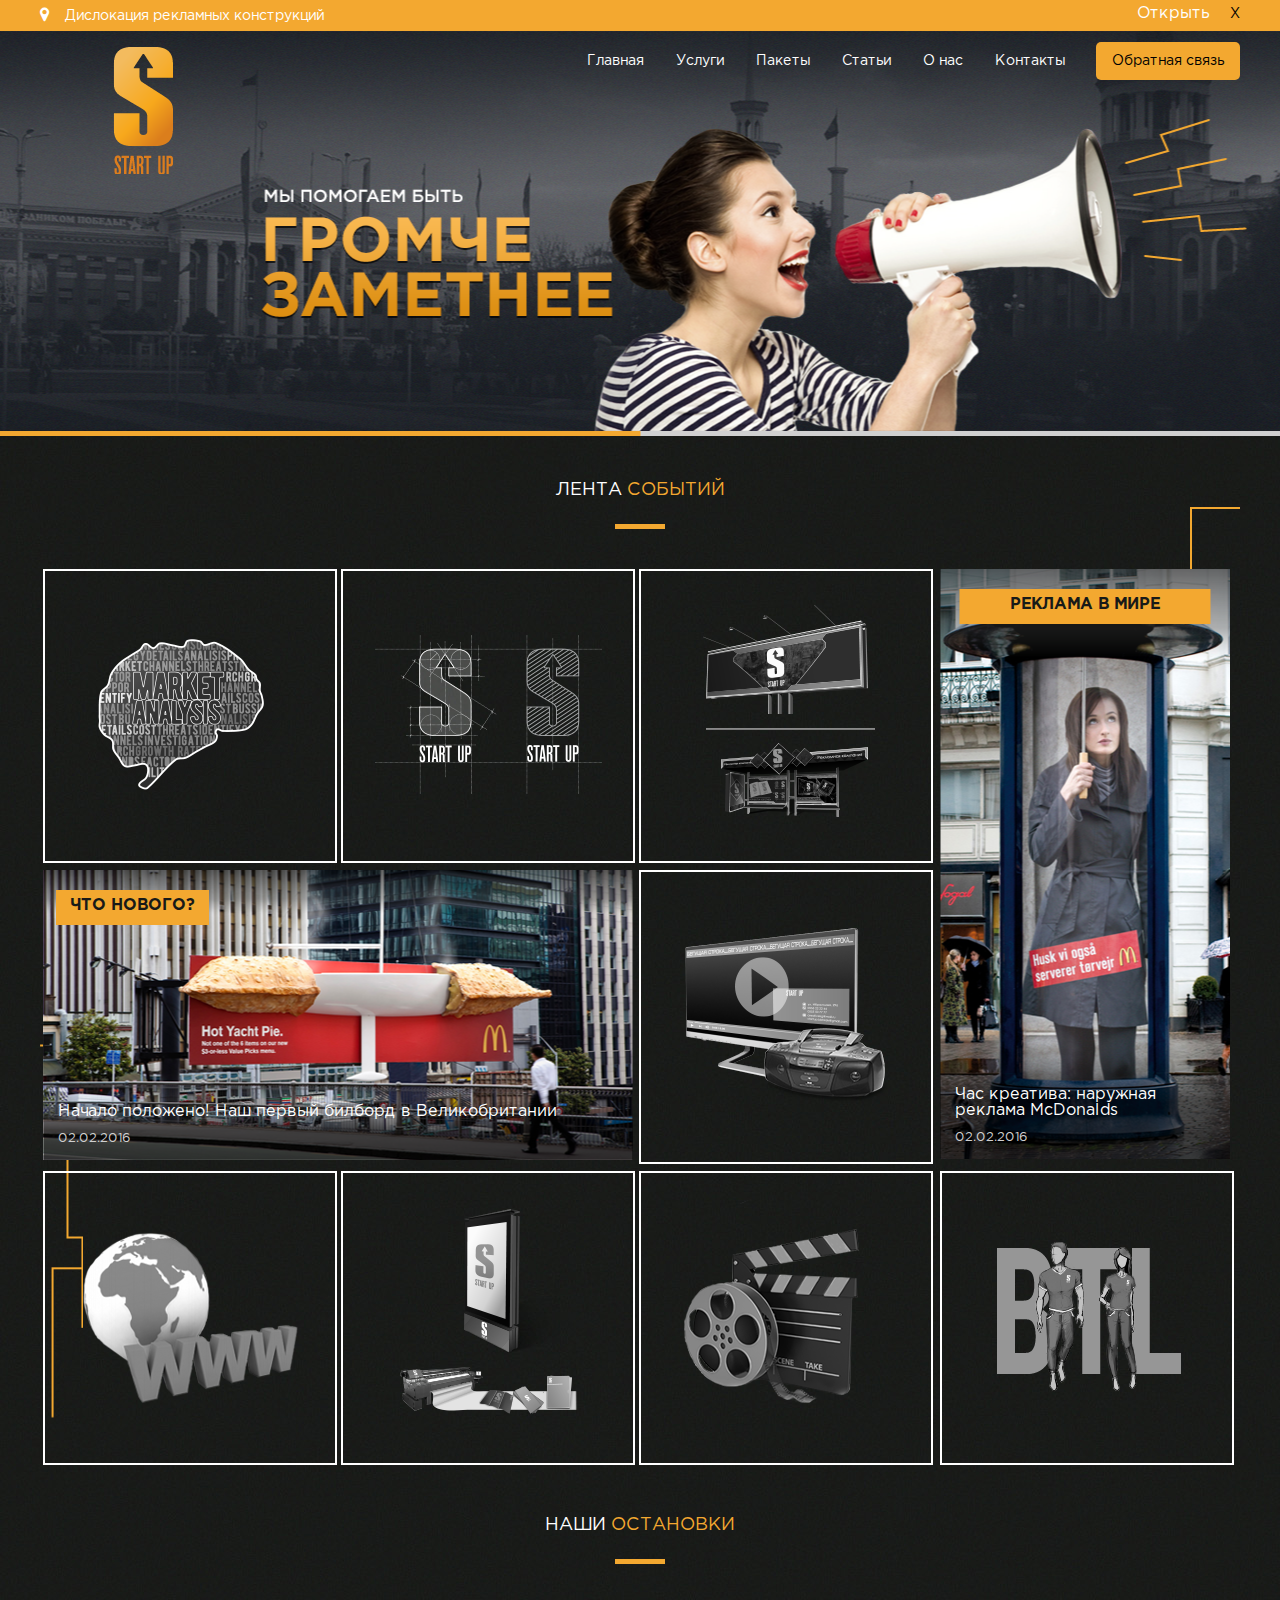
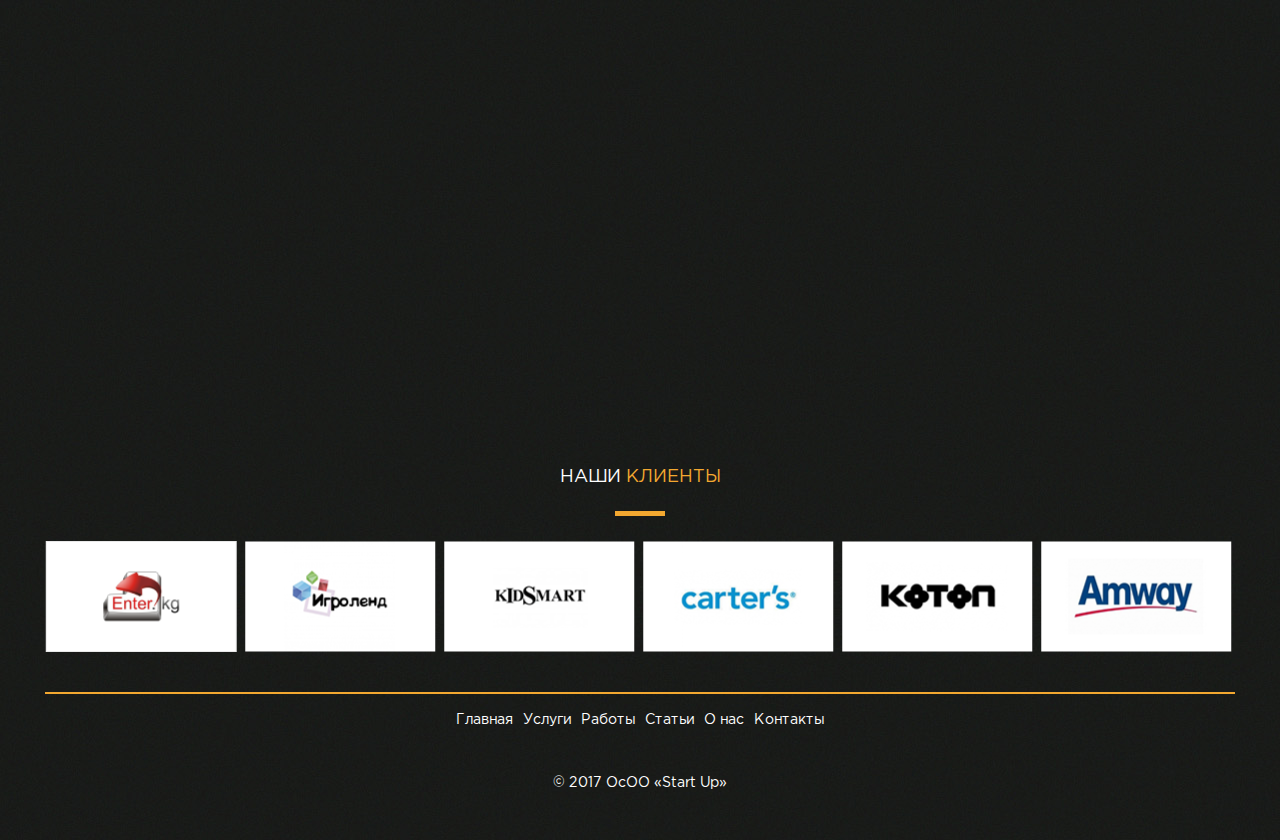
<file: index.html>
<!DOCTYPE html>
<html lang="en">
<head>
    <meta charset="UTF-8">
    <title>Start Up</title>
    <link rel="stylesheet" type="text/css" href="public/css/style.css">
</head>
<body>
    <div class="alert">
        <div class="carcass group">
            <div class="wrap-left">
                <span class="icon"></span>&nbsp;&nbsp;&nbsp;&nbsp;Дислокация рекламных конструкций
            </div>
            <div class="wrap-right">
                <a href="#marks-map">Открыть</a>&nbsp;&nbsp;&nbsp;&nbsp;<span class="close">X</span>
            </div>
        </div>
    </div>
    <header class="slider-type">
        <div class="carcass">
            <a href=""><div class="logo"></div></a>
            <div class="index-page-menu">
                <ul>
                    <li class="active"><a href="index.html">Главная</a></li>
                    <li><a href="services.html">Услуги</a></li>
                    <li><a href="packages.html">Пакеты</a></li>
                    <li><a href="news.html">Статьи</a></li>
                    <li><a href="about.html">О нас</a></li>
                    <li><a href="contacts.html">Контакты</a></li>
                    <li class="feedback"><a href="#">Обратная связь</a></li>
                </ul>
            </div>
        </div>
        <div class="index-page-slider">
            <ul>
                <li><img src="public/images/header-banner.png"></li>
                <li><img src="public/images/header-banner.png"></li>
                <li><img src="public/images/header-banner.png"></li>
                <li><img src="public/images/header-banner.png"></li>
                <li><img src="public/images/header-banner.png"></li>
                <li><img src="public/images/header-banner.png"></li>
                <li><img src="public/images/header-banner.png"></li>
                <li><img src="public/images/header-banner.png"></li>
                <li><img src="public/images/header-banner.png"></li>
            </ul>
            <div class="index-page-slider-progress-bar">
                <div class="bar-content"></div>
            </div>
        </div>
    </header>
    <!--<header class="usual-type"></header>-->

    <div class="content">
        <div class="carcass">
            <div class="background-decoration-left"></div>
            <div class="background-decoration-right"></div>
            <div class="block-title">
                <div class="title-text">Лента <span>Событий</span></div>
                <div class="title-bottom-border"></div>
            </div>

            <div class="block-grid">
                <div class="left-side">
                    <a href="#">
                        <div class="service-block marketing">
                            <div class="service-block-content"></div>
                            <div class="service-block-title">Услуги<br>Маркетинга</div>
                        </div>
                    </a>
                    <a href="#">
                        <div class="service-block design">
                            <div class="service-block-content"></div>
                            <div class="service-block-title">Услуги<br>Дизайна</div>
                        </div>
                    </a>
                    <a href="#">
                        <div class="service-block outdoor">
                            <div class="service-block-content"></div>
                            <div class="service-block-title">outdoor / indoor</div>
                        </div>
                    </a>
                    <a href="#">
                        <div class="news-block-length">
                            <div class="news-block-title">Что нового?</div>
                            <div class="image-content">
                                <div class="shadow"></div>
                                <img src="public/images/news-block-horizontal-image.png">
                            </div>
                            <div class="news-title">Начало положено! Наш первый билборд в Великобритании</div>
                            <div class="news-date">02.02.2016</div>
                        </div>
                    </a>
                    <a href="#">
                        <div class="service-block radio-tv">
                            <div class="service-block-content"></div>
                            <div class="service-block-title">Радио / ТВ</div>
                        </div>
                    </a>
                    <a href="#">
                        <div class="service-block internet">
                            <div class="service-block-content"></div>
                            <div class="service-block-title">Интернет</div>
                        </div>
                    </a>
                    <a href="#">
                        <div class="service-block production">
                            <div class="service-block-content"></div>
                            <div class="service-block-title">Рекламно-производственная продукция</div>
                        </div>
                    </a>
                    <a href="#">
                        <div class="service-block media-production">
                            <div class="service-block-content"></div>
                            <div class="service-block-title">Media Production</div>
                        </div>
                    </a>
                </div>

                <div class="right-side">
                    <a href="#">
                        <div class="news-block-long">
                            <div class="news-block-title">реклама в мире</div>
                            <div class="image-content">
                                <div class="shadow"></div>
                                <img src="public/images/news-block-image.png">
                            </div>
                            <div class="news-title">Час креатива: наружная<br>реклама McDonalds</div>
                            <div class="news-date">02.02.2016</div>
                        </div>
                    </a>

                    <a href="#">
                        <div class="service-block btl">
                            <div class="service-block-content"></div>
                            <div class="service-block-title">btl</div>
                        </div>
                    </a>
                </div>
            </div>

            <div class="block-title">
                <div class="title-text">наши <span>остановки</span></div>
                <div class="title-bottom-border"></div>
            </div>

            <div class="block-grid" id="marks-map">
                <iframe src="https://www.google.com/maps/embed?pb=!1m14!1m12!1m3!1d11694.647342773475!2d74.57560819999998!3d42.870655500000005!2m3!1f0!2f0!3f0!3m2!1i1024!2i768!4f13.1!5e0!3m2!1sru!2skg!4v1488380370857" width="100%" height="420" frameborder="0" style="border:0" allowfullscreen></iframe>
            </div>
        </div>
    </div>

    <footer>
        <div class="block-title">
            <div class="title-text">наши <span>клиенты</span></div>
            <div class="title-bottom-border"></div>
        </div>
        <div class="footer-clients">
            <ul>
                <li><a href="#"><img src="public/images/clients/enterkg.png"></a></li>
                <li><a href="#"><img src="public/images/clients/gameland.png"></a></li>
                <li><a href="#"><img src="public/images/clients/kidsmart.png"></a></li>
                <li><a href="#"><img src="public/images/clients/carters.png"></a></li>
                <li><a href="#"><img src="public/images/clients/koton.png"></a></li>
                <li><a href="#"><img src="public/images/clients/amway.png"></a></li>
            </ul>
        </div>
        <div class="footer-navigation">
            <ul>
                <li><a href="#">Главная</a></li>
                <li><a href="#">Услуги</a></li>
                <li><a href="#">Работы</a></li>
                <li><a href="#">Статьи</a></li>
                <li><a href="#">О нас</a></li>
                <li><a href="#">Контакты</a></li>
            </ul>
        </div>
        <div class="copyright">
            © 2017  ОсОО «Start Up»
        </div>
    </footer>

    <script src="public/js/jquery-3.1.0.min.js"></script>
    <script>
        var alert = $('.alert');
        $('.wrap-right > .close', $(alert)).on('click', function(event) {
            $(alert).animate({
                'margin-top': '-31px'
            }, 500, function() {
                $(alert).remove();
            });
        });
    </script>
</body>
</html>
</file>
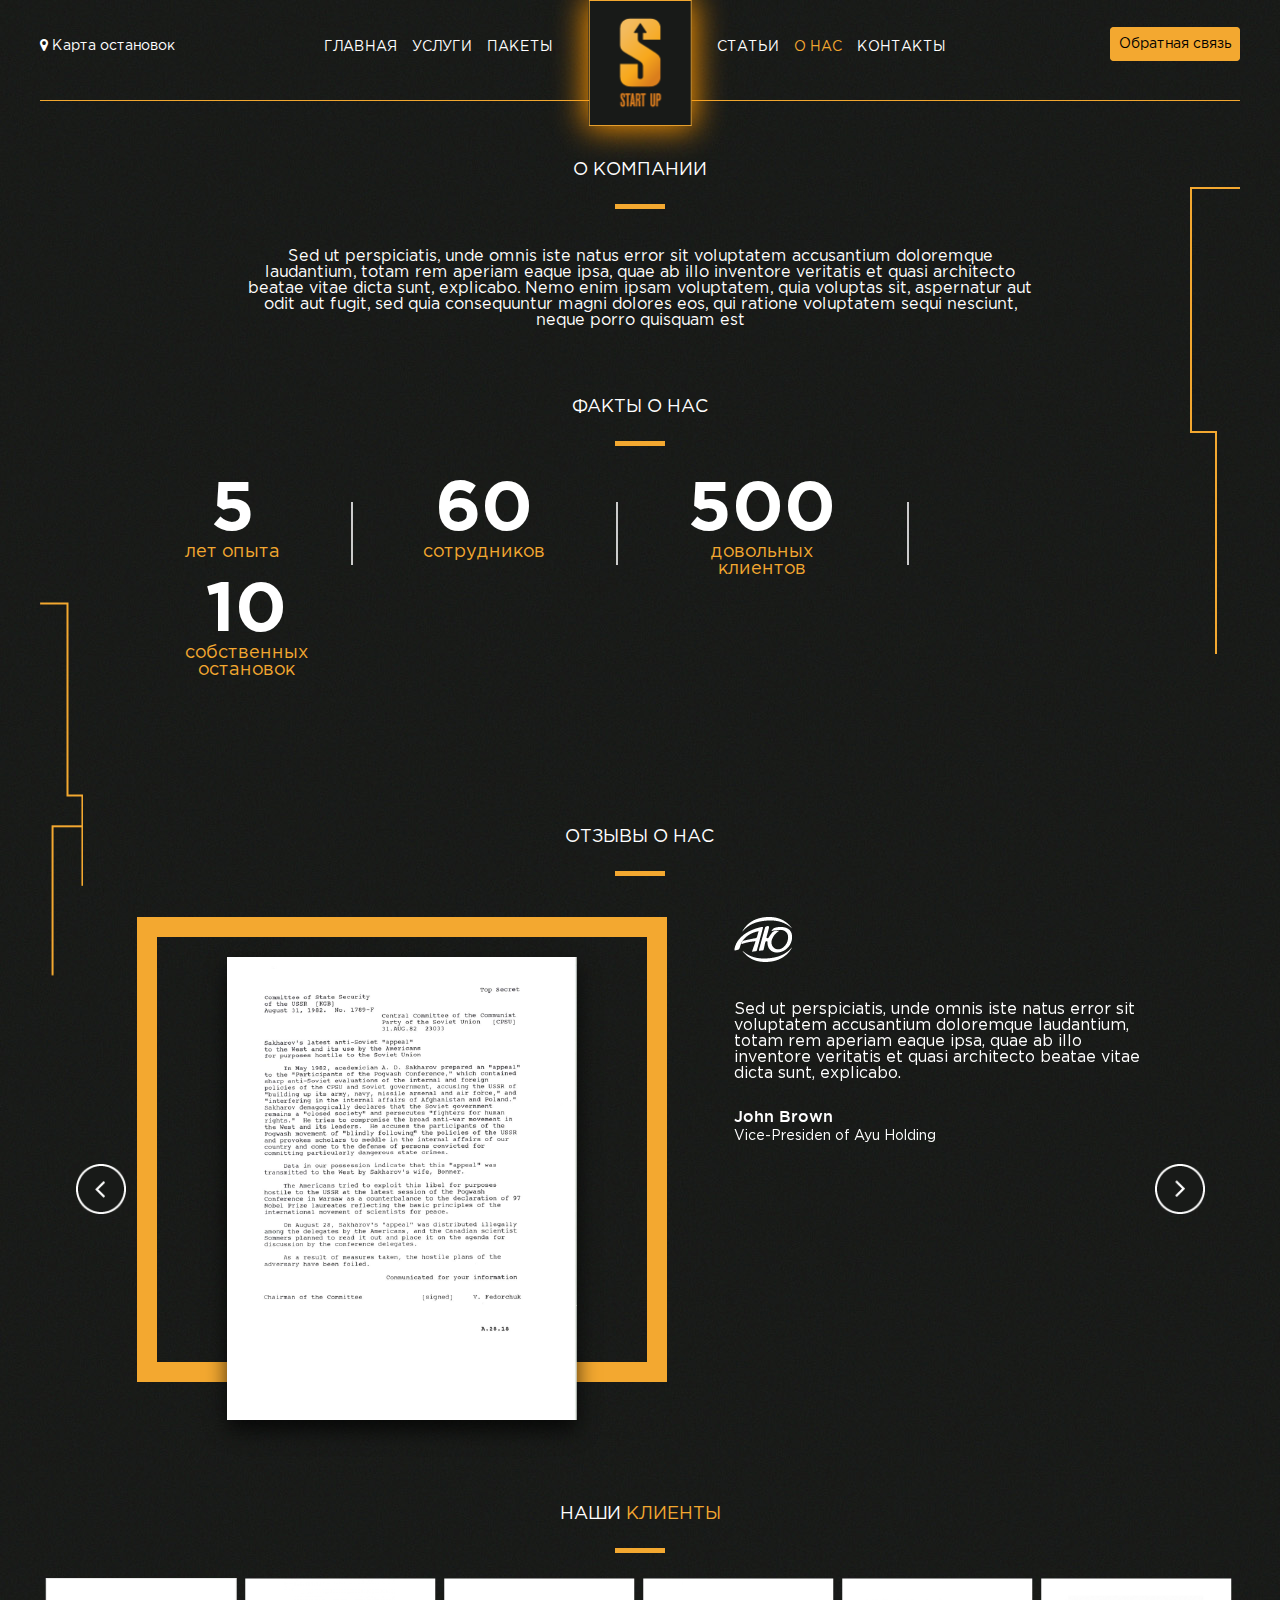
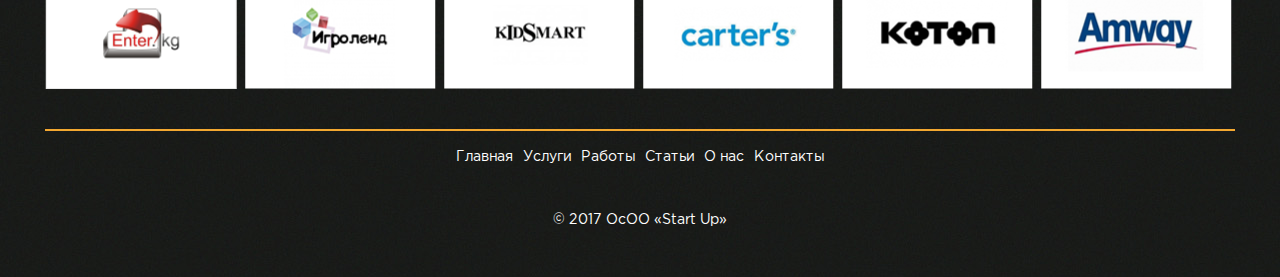
<file: about.html>
<!DOCTYPE html>
<html lang="en">
<head>
    <meta charset="UTF-8">
    <title>Start Up</title>
    <link rel="stylesheet" type="text/css" href="public/slick/slick.css">
    <link rel="stylesheet" type="text/css" href="public/slick/slick-theme.css">
    <link rel="stylesheet" type="text/css" href="public/css/style.css">
</head>
<body>
<header class="usual-type">
    <a href="#"><div class="logo-usual"></div></a>
    <div class="header-left-side">
        <div class="child">
            <div class="map-marks"><a href="index.html#marks-map"><span></span>  Карта остановок</a></div>
            <div class="left-part-menu">
                <ul>
                    <li><a href="index.html">главная</a></li>
                    <li><a href="services.html">услуги</a></li>
                    <li><a href="packages.html">пакеты</a></li>
                </ul>
            </div>
        </div>
    </div>
    <div class="header-right-side">
        <div class="child">
            <div class="usual-type-feedback">
                <a href="#">Обратная связь</a>
            </div>
            <div class="right-part-menu">
                <ul>
                    <li><a href="news.html">Статьи</a></li>
                    <li class="active"><a href="about.html">О нас</a></li>
                    <li><a href="contacts.html">Контакты</a></li>
                </ul>
            </div>
        </div>
    </div>
</header>

<div class="content">
    <div class="carcass">
        <div class="background-decoration-left"></div>
        <div class="background-decoration-right"></div>
        <div class="block-title">
            <div class="title-text">о компании</div>
            <div class="title-bottom-border"></div>
        </div>
        <div class="block-grid center-text">
            Sed ut perspiciatis, unde omnis iste natus error sit voluptatem accusantium doloremque laudantium, totam rem aperiam eaque ipsa, quae ab illo inventore veritatis et quasi architecto beatae vitae dicta sunt, explicabo. Nemo enim ipsam voluptatem, quia voluptas sit, aspernatur aut odit aut fugit, sed quia consequuntur magni dolores eos, qui ratione voluptatem sequi nesciunt, neque porro quisquam est
        </div>
        <div class="block-title">
            <div class="title-text">факты о нас</div>
            <div class="title-bottom-border"></div>
        </div>
        <div class="packages-page-grid">
            <ul class="about-numbers">
                <li>
                    <div class="number">5</div>
                    <div class="number-description">лет опыта</div>
                </li>
                <li class="delimiter"></li>
                <li>
                    <div class="number">60</div>
                    <div class="number-description">Сотрудников</div>
                </li>
                <li class="delimiter"></li>
                <li>
                    <div class="number">500</div>
                    <div class="number-description">Довольных<br>клиентов</div>
                </li>
                <li class="delimiter"></li>
                <li>
                    <div class="number">10</div>
                    <div class="number-description">Собственных<br>остановок</div>
                </li>
            </ul>
        </div>
        <div class="block-title">
            <div class="title-text">отзывы о нас</div>
            <div class="title-bottom-border"></div>
        </div>
        <div class="review-slider" id="review-slider">
            <div class="review-slide">
                <div class="certificate-block">
                    <img src="public/images/certificates/ayougrand.png">
                </div>
                <div class="slide-content">
                    <div class="company-logo"><img src="public/images/ayou-logo.png"></div>
                    <div class="slide-text">
                        Sed ut perspiciatis, unde omnis iste natus error sit voluptatem accusantium doloremque laudantium, totam rem aperiam eaque ipsa, quae ab illo inventore veritatis et quasi architecto beatae vitae dicta sunt, explicabo.
                    </div>
                    <div class="review-author">
                        John Brown<br />
                        <span>Vice-Presiden of Ayu Holding</span>
                    </div>
                </div>
            </div>
            <div class="review-slide">
                <div class="certificate-block">
                    <img src="public/images/certificates/ayougrand.png">
                </div>
                <div class="slide-content">
                    <div class="company-logo"><img src="public/images/ayou-logo.png"></div>
                    <div class="slide-text">
                        Sed ut perspiciatis, unde omnis iste natus error sit voluptatem accusantium doloremque laudantium, totam rem aperiam eaque ipsa, quae ab illo inventore veritatis et quasi architecto beatae vitae dicta sunt, explicabo.
                    </div>
                    <div class="review-author">
                        John Brown<br />
                        <span>Vice-Presiden of Ayu Holding</span>
                    </div>
                </div>
            </div>
            <div class="review-slide">
                <div class="certificate-block">
                    <img src="public/images/certificates/ayougrand.png">
                </div>
                <div class="slide-content">
                    <div class="company-logo"><img src="public/images/ayou-logo.png"></div>
                    <div class="slide-text">
                        Sed ut perspiciatis, unde omnis iste natus error sit voluptatem accusantium doloremque laudantium, totam rem aperiam eaque ipsa, quae ab illo inventore veritatis et quasi architecto beatae vitae dicta sunt, explicabo.
                    </div>
                    <div class="review-author">
                        John Brown<br />
                        <span>Vice-Presiden of Ayu Holding</span>
                    </div>
                </div>
            </div>
            <div class="review-slide">
                <div class="certificate-block">
                    <img src="public/images/certificates/ayougrand.png">
                </div>
                <div class="slide-content">
                    <div class="company-logo"><img src="public/images/ayou-logo.png"></div>
                    <div class="slide-text">
                        Sed ut perspiciatis, unde omnis iste natus error sit voluptatem accusantium doloremque laudantium, totam rem aperiam eaque ipsa, quae ab illo inventore veritatis et quasi architecto beatae vitae dicta sunt, explicabo.
                    </div>
                    <div class="review-author">
                        John Brown<br />
                        <span>Vice-Presiden of Ayu Holding</span>
                    </div>
                </div>
            </div>
        </div>
    </div>
</div>

<footer>
    <div class="block-title">
        <div class="title-text">наши <span>клиенты</span></div>
        <div class="title-bottom-border"></div>
    </div>
    <div class="footer-clients">
        <ul>
            <li><a href="#"><img src="public/images/clients/enterkg.png"></a></li>
            <li><a href="#"><img src="public/images/clients/gameland.png"></a></li>
            <li><a href="#"><img src="public/images/clients/kidsmart.png"></a></li>
            <li><a href="#"><img src="public/images/clients/carters.png"></a></li>
            <li><a href="#"><img src="public/images/clients/koton.png"></a></li>
            <li><a href="#"><img src="public/images/clients/amway.png"></a></li>
        </ul>
    </div>
    <div class="footer-navigation">
        <ul>
            <li><a href="#">Главная</a></li>
            <li><a href="#">Услуги</a></li>
            <li><a href="#">Работы</a></li>
            <li><a href="#">Статьи</a></li>
            <li><a href="#">О нас</a></li>
            <li><a href="#">Контакты</a></li>
        </ul>
    </div>
    <div class="copyright">
        © 2017  ОсОО «Start Up»
    </div>
</footer>

<script src="public/js/jquery-3.1.0.min.js"></script>
<script src="public/slick/slick.min.js"></script>
<script>
    $(document).ready(function() {
        $('#review-slider').slick({
            arrows: true,
            speed: 800,
            infinite: true
        });
    });
</script>
</body>
</html>
</file>
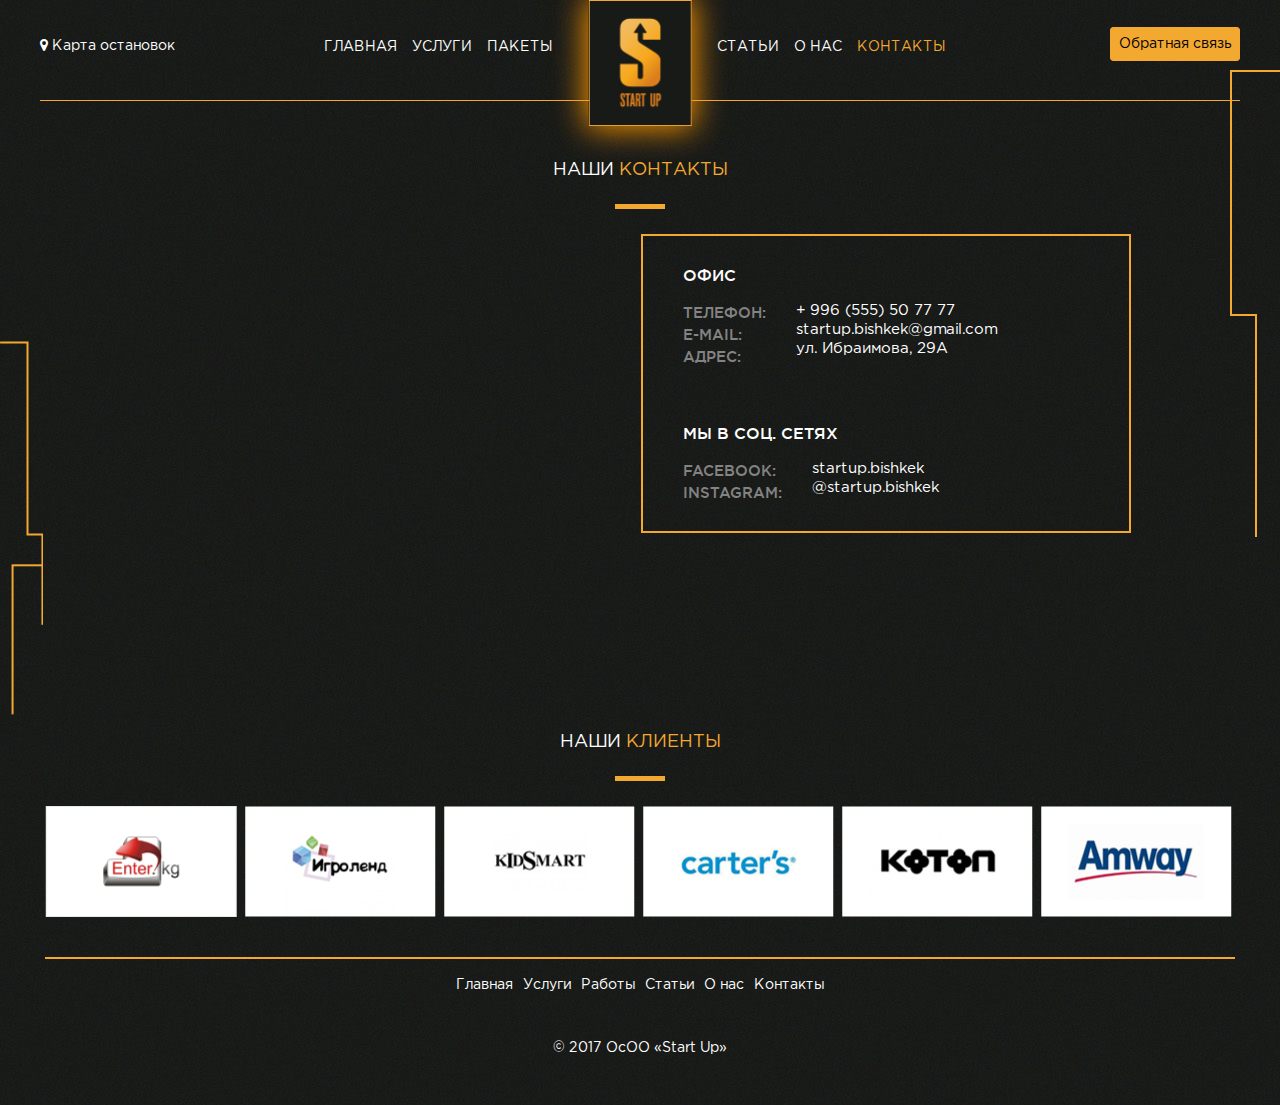
<file: contacts.html>
<!DOCTYPE html>
<html lang="en">
<head>
    <meta charset="UTF-8">
    <title>Start Up</title>
    <link rel="stylesheet" type="text/css" href="public/css/style.css">
</head>
<body>
<div class="background-decoration-left"></div>
<div class="background-decoration-right"></div>
<header class="usual-type">
    <a href="#"><div class="logo-usual"></div></a>
    <div class="header-left-side">
        <div class="child">
            <div class="map-marks"><a href="index.html#marks-map"><span></span>  Карта остановок</a></div>
            <div class="left-part-menu">
                <ul>
                    <li><a href="index.html">главная</a></li>
                    <li><a href="services.html">услуги</a></li>
                    <li><a href="packages.html">пакеты</a></li>
                </ul>
            </div>
        </div>
    </div>
    <div class="header-right-side">
        <div class="child">
            <div class="usual-type-feedback">
                <a href="#">Обратная связь</a>
            </div>
            <div class="right-part-menu">
                <ul>
                    <li><a href="news.html">Статьи</a></li>
                    <li><a href="about.html">О нас</a></li>
                    <li class="active"><a href="contacts.html">Контакты</a></li>
                </ul>
            </div>
        </div>
    </div>
</header>

<div class="content">
    <div class="carcass">
        <div class="block-title">
            <div class="title-text">Наши <span>Контакты</span></div>
            <div class="title-bottom-border"></div>
        </div>
        <div class="contacts-grid">
            <div class="contacts-left-side">
                <iframe src="https://www.google.com/maps/embed?pb=!1m18!1m12!1m3!1d2920.98536110976!2d74.62127831586852!3d42.9364354791524!2m3!1f0!2f0!3f0!3m2!1i1024!2i768!4f13.1!3m3!1m2!1s0x389eb8591ea4340b%3A0x6afd2d1f3825a8ae!2z0YPQuy4g0JjQsdGA0LDQuNC80L7QstCwLCDQkdC40YjQutC10Lo!5e0!3m2!1sru!2skg!4v1488462996403" width="100%" height="300" frameborder="0" style="border:0" allowfullscreen></iframe>
            </div>
            <div class="contacts-right-side">
                <div class="contacts-element">
                    <div class="element-title">
                        офис
                    </div>
                    <div class="element-content">
                        <div class="element-left-side">
                            <ul>
                                <li>Телефон:</li>
                                <li>e-mail:</li>
                                <li>адрес:</li>
                            </ul>
                        </div>
                        <div class="element-right-side">
                            <ul>
                                <li>+ 996 (555) 50 77 77</li>
                                <li>startup.bishkek@gmail.com</li>
                                <li>ул. Ибраимова, 29А</li>
                            </ul>
                        </div>
                    </div>
                </div>
                <div class="contacts-element">
                    <div class="element-title">
                        Мы в соц. сетях
                    </div>
                    <div class="element-left-side">
                        <ul>
                            <li>facebook:</li>
                            <li>instagram:</li>
                        </ul>
                    </div>
                    <div class="element-right-side">
                        <ul>
                            <li>startup.bishkek</li>
                            <li>@startup.bishkek</li>
                        </ul>
                    </div>
                </div>
            </div>
        </div>
    </div>
</div>

<footer>
    <div class="block-title">
        <div class="title-text">наши <span>клиенты</span></div>
        <div class="title-bottom-border"></div>
    </div>
    <div class="footer-clients">
        <ul>
            <li><a href="#"><img src="public/images/clients/enterkg.png"></a></li>
            <li><a href="#"><img src="public/images/clients/gameland.png"></a></li>
            <li><a href="#"><img src="public/images/clients/kidsmart.png"></a></li>
            <li><a href="#"><img src="public/images/clients/carters.png"></a></li>
            <li><a href="#"><img src="public/images/clients/koton.png"></a></li>
            <li><a href="#"><img src="public/images/clients/amway.png"></a></li>
        </ul>
    </div>
    <div class="footer-navigation">
        <ul>
            <li><a href="#">Главная</a></li>
            <li><a href="#">Услуги</a></li>
            <li><a href="#">Работы</a></li>
            <li><a href="#">Статьи</a></li>
            <li><a href="#">О нас</a></li>
            <li><a href="#">Контакты</a></li>
        </ul>
    </div>
    <div class="copyright">
        © 2017  ОсОО «Start Up»
    </div>
</footer>

<script src="public/js/jquery-3.1.0.min.js"></script>
</body>
</html>
</file>
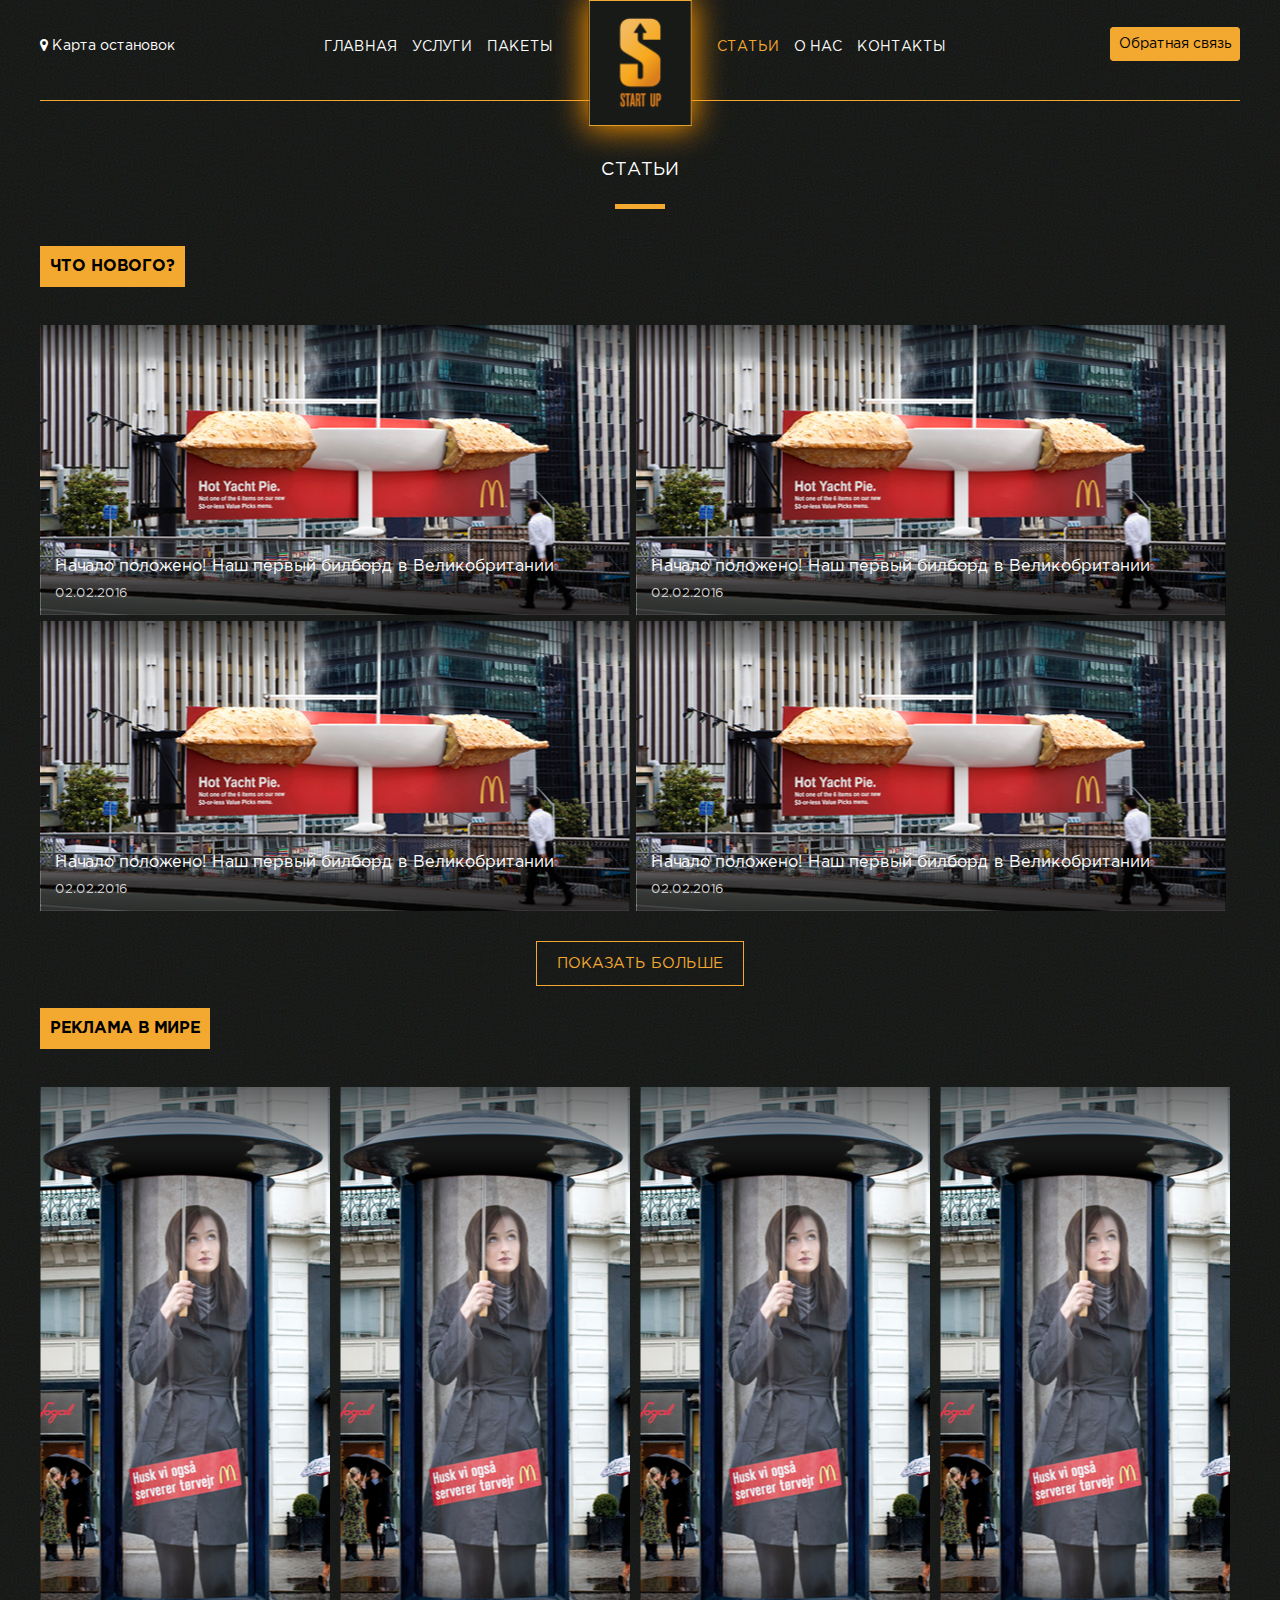
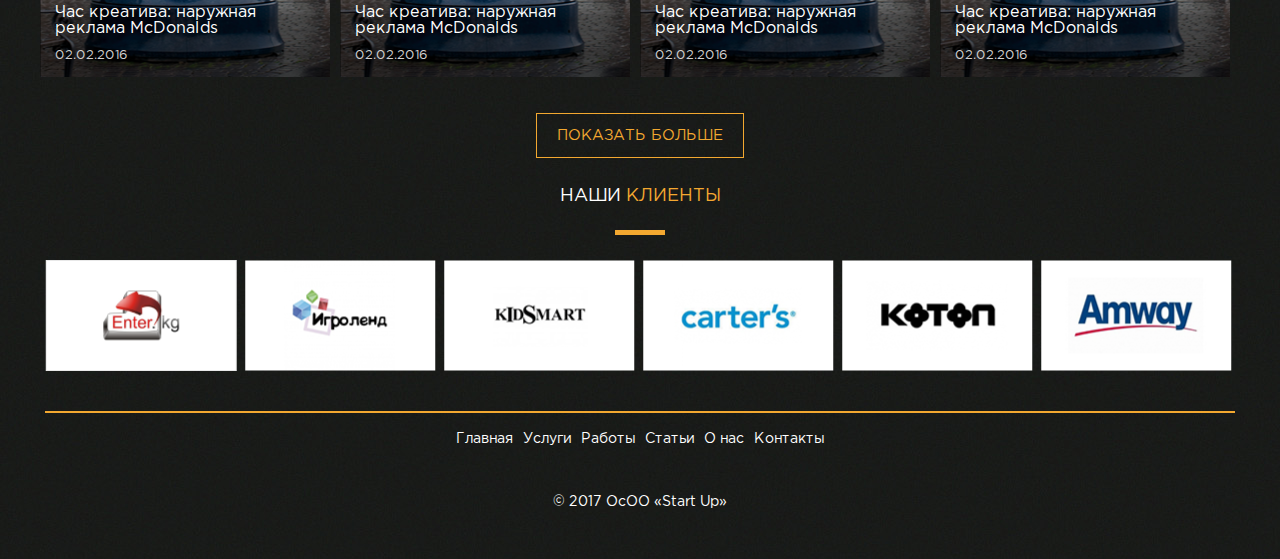
<file: news.html>
<!DOCTYPE html>
<html lang="en">
<head>
    <meta charset="UTF-8">
    <title>Start Up</title>
    <link rel="stylesheet" type="text/css" href="public/css/style.css">
</head>
<body>
<header class="usual-type">
    <a href="#"><div class="logo-usual"></div></a>
    <div class="header-left-side">
        <div class="child">
            <div class="map-marks"><a href="index.html#marks-map"><span></span>  Карта остановок</a></div>
            <div class="left-part-menu">
                <ul>
                    <li><a href="index.html">главная</a></li>
                    <li><a href="services.html">услуги</a></li>
                    <li><a href="packages.html">пакеты</a></li>
                </ul>
            </div>
        </div>
    </div>
    <div class="header-right-side">
        <div class="child">
            <div class="usual-type-feedback">
                <a href="#">Обратная связь</a>
            </div>
            <div class="right-part-menu">
                <ul>
                    <li class="active"><a href="news.html">Статьи</a></li>
                    <li><a href="about.html">О нас</a></li>
                    <li><a href="contacts.html">Контакты</a></li>
                </ul>
            </div>
        </div>
    </div>
</header>

<div class="content">
    <div class="carcass">
        <div class="block-title">
            <div class="title-text">статьи</div>
            <div class="title-bottom-border"></div>
        </div>
        <div class="news-grid">
            <div class="news-type"><span>Что нового?</span></div>
            <div class="news-elements-grid">
                <a href="post-single.html">
                    <div class="news-block-length">
                        <div class="image-content">
                            <div class="shadow"></div>
                            <img src="public/images/news-block-horizontal-image.png">
                        </div>
                        <div class="news-title">Начало положено! Наш первый билборд в Великобритании</div>
                        <div class="news-date">02.02.2016</div>
                    </div>
                </a>
                <a href="post-single.html">
                    <div class="news-block-length">
                        <div class="image-content">
                            <div class="shadow"></div>
                            <img src="public/images/news-block-horizontal-image.png">
                        </div>
                        <div class="news-title">Начало положено! Наш первый билборд в Великобритании</div>
                        <div class="news-date">02.02.2016</div>
                    </div>
                </a>
                <a href="post-single.html">
                    <div class="news-block-length">
                        <div class="image-content">
                            <div class="shadow"></div>
                            <img src="public/images/news-block-horizontal-image.png">
                        </div>
                        <div class="news-title">Начало положено! Наш первый билборд в Великобритании</div>
                        <div class="news-date">02.02.2016</div>
                    </div>
                </a>
                <a href="post-single.html">
                    <div class="news-block-length">
                        <div class="image-content">
                            <div class="shadow"></div>
                            <img src="public/images/news-block-horizontal-image.png">
                        </div>
                        <div class="news-title">Начало положено! Наш первый билборд в Великобритании</div>
                        <div class="news-date">02.02.2016</div>
                    </div>
                </a>
            </div>
            <div class="news-load-more-block">
                <a href="#">показать больше</a>
            </div>
        </div>
        <div class="news-grid">
            <div class="news-type"><span>Реклама в мире</span></div>
            <div class="news-elements-grid">
                <a href="post-single.html">
                    <div class="news-block-long">
                        <div class="image-content">
                            <div class="shadow"></div>
                            <img src="public/images/news-block-image.png">
                        </div>
                        <div class="news-title">Час креатива: наружная<br>реклама McDonalds</div>
                        <div class="news-date">02.02.2016</div>
                    </div>
                </a>
                <a href="post-single.html">
                    <div class="news-block-long">
                        <div class="image-content">
                            <div class="shadow"></div>
                            <img src="public/images/news-block-image.png">
                        </div>
                        <div class="news-title">Час креатива: наружная<br>реклама McDonalds</div>
                        <div class="news-date">02.02.2016</div>
                    </div>
                </a>
                <a href="post-single.html">
                    <div class="news-block-long">
                        <div class="image-content">
                            <div class="shadow"></div>
                            <img src="public/images/news-block-image.png">
                        </div>
                        <div class="news-title">Час креатива: наружная<br>реклама McDonalds</div>
                        <div class="news-date">02.02.2016</div>
                    </div>
                </a>
                <a href="post-single.html">
                    <div class="news-block-long">
                        <div class="image-content">
                            <div class="shadow"></div>
                            <img src="public/images/news-block-image.png">
                        </div>
                        <div class="news-title">Час креатива: наружная<br>реклама McDonalds</div>
                        <div class="news-date">02.02.2016</div>
                    </div>
                </a>
            </div>
            <div class="news-load-more-block">
                <a href="#">показать больше</a>
            </div>
        </div>
    </div>
</div>

<footer>
    <div class="block-title">
        <div class="title-text">наши <span>клиенты</span></div>
        <div class="title-bottom-border"></div>
    </div>
    <div class="footer-clients">
        <ul>
            <li><a href="#"><img src="public/images/clients/enterkg.png"></a></li>
            <li><a href="#"><img src="public/images/clients/gameland.png"></a></li>
            <li><a href="#"><img src="public/images/clients/kidsmart.png"></a></li>
            <li><a href="#"><img src="public/images/clients/carters.png"></a></li>
            <li><a href="#"><img src="public/images/clients/koton.png"></a></li>
            <li><a href="#"><img src="public/images/clients/amway.png"></a></li>
        </ul>
    </div>
    <div class="footer-navigation">
        <ul>
            <li><a href="#">Главная</a></li>
            <li><a href="#">Услуги</a></li>
            <li><a href="#">Работы</a></li>
            <li><a href="#">Статьи</a></li>
            <li><a href="#">О нас</a></li>
            <li><a href="#">Контакты</a></li>
        </ul>
    </div>
    <div class="copyright">
        © 2017  ОсОО «Start Up»
    </div>
</footer>

<script src="public/js/jquery-3.1.0.min.js"></script>
</body>
</html>
</file>
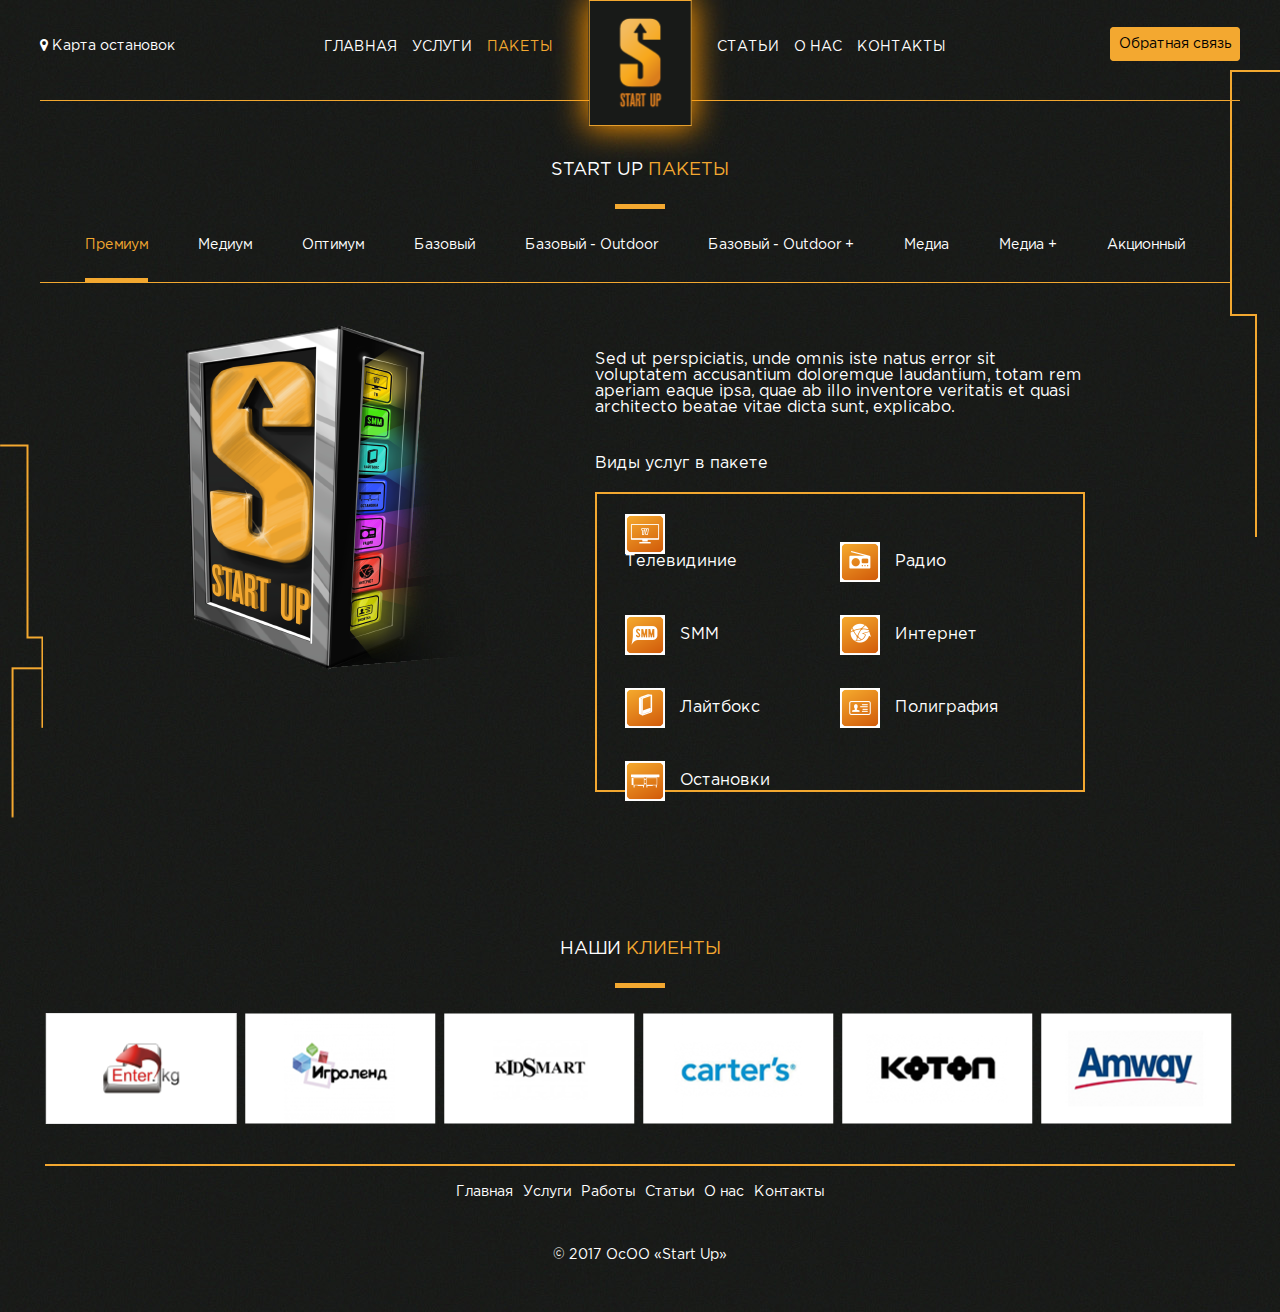
<file: packages.html>
<!DOCTYPE html>
<html lang="en">
<head>
    <meta charset="UTF-8">
    <title>Start Up</title>
    <link rel="stylesheet" type="text/css" href="public/css/style.css">
</head>
<body>
<div class="background-decoration-left"></div>
<div class="background-decoration-right"></div>
<header class="usual-type">
    <a href="#"><div class="logo-usual"></div></a>
    <div class="header-left-side">
        <div class="child">
            <div class="map-marks"><a href="index.html#marks-map"><span></span>  Карта остановок</a></div>
            <div class="left-part-menu">
                <ul>
                    <li><a href="index.html">главная</a></li>
                    <li><a href="services.html">услуги</a></li>
                    <li class="active"><a href="packages.html">пакеты</a></li>
                </ul>
            </div>
        </div>
    </div>
    <div class="header-right-side">
        <div class="child">
            <div class="usual-type-feedback">
                <a href="#">Обратная связь</a>
            </div>
            <div class="right-part-menu">
                <ul>
                    <li><a href="news.html">Статьи</a></li>
                    <li><a href="about.html">О нас</a></li>
                    <li><a href="contacts.html">Контакты</a></li>
                </ul>
            </div>
        </div>
    </div>
</header>

<div class="content">
    <div class="carcass">
        <div class="block-title">
            <div class="title-text">Start Up <span>пакеты</span></div>
            <div class="title-bottom-border"></div>
        </div>
        <div class="tabs-pagination">
            <ul>
                <li><a href="#premium">Премиум</a></li>
                <li><a href="#medium">Медиум</a></li>
                <li><a href="#">Оптимум</a></li>
                <li><a href="#">Базовый</a></li>
                <li><a href="#">Базовый - Outdoor</a></li>
                <li><a href="#">Базовый - Outdoor +</a></li>
                <li><a href="#">Медиа</a></li>
                <li><a href="#">Медиа +</a></li>
                <li><a href="#">Акционный</a></li>
            </ul>
            <div class="pagination-bar" id="pagination-bar"></div>
        </div>
        <div class="packages-page-grid">
            <aside class="left">
                <img src="public/images/special-offer-box.png">
            </aside>
            <aside class="right">
                <p class="description">
                    Sed ut perspiciatis, unde omnis iste natus error sit voluptatem accusantium doloremque laudantium, totam rem aperiam eaque ipsa, quae ab illo inventore veritatis et quasi architecto beatae vitae dicta sunt, explicabo.
                </p>
                <div class="packages-content">
                    <div class="span">Виды услуг в пакете</div>
                    <div class="packages-content-grid">
                        <div id="premium" class="inside-grid">
                            <ul>
                                <li>
                                    <div class="icon"><img src="public/images/packages/TV-icon.png"></div>
                                    <div class="title">Телевидиние</div>
                                </li>
                                <li>
                                    <div class="icon"><img src="public/images/packages/radio-icon.png"></div>
                                    <div class="title">Радио</div>
                                </li>
                                <li>
                                    <div class="icon"><img src="public/images/packages/SMM-icon.png"></div>
                                    <div class="title">SMM</div>
                                </li>
                                <li>
                                    <div class="icon"><img src="public/images/packages/internet-icon.png"></div>
                                    <div class="title">Интернет</div>
                                </li>
                                <li>
                                    <div class="icon"><img src="public/images/packages/lightbox-icon.png"></div>
                                    <div class="title">Лайтбокс</div>
                                </li>
                                <li>
                                    <div class="icon"><img src="public/images/packages/print-icon.png"></div>
                                    <div class="title">Полиграфия</div>
                                </li>
                                <li>
                                    <div class="icon"><img src="public/images/packages/bus-stop-icon.png"></div>
                                    <div class="title">Остановки</div>
                                </li>
                            </ul>
                        </div>
                        <div id="medium" class="inside-grid">
                            <ul>
                                <li>
                                    <div class="icon"><img src="public/images/packages/radio-icon.png"></div>
                                    <div class="title">Радио</div>
                                </li>
                                <li>
                                    <div class="icon"><img src="public/images/packages/SMM-icon.png"></div>
                                    <div class="title">SMM</div>
                                </li>
                                <li>
                                    <div class="icon"><img src="public/images/packages/internet-icon.png"></div>
                                    <div class="title">Интернет</div>
                                </li>
                                <li>
                                    <div class="icon"><img src="public/images/packages/lightbox-icon.png"></div>
                                    <div class="title">Лайтбокс</div>
                                </li>
                                <li>
                                    <div class="icon"><img src="public/images/packages/print-icon.png"></div>
                                    <div class="title">Полиграфия</div>
                                </li>
                                <li>
                                    <div class="icon"><img src="public/images/packages/bus-stop-icon.png"></div>
                                    <div class="title">Остановки</div>
                                </li>
                            </ul>
                        </div>
                    </div>
                </div>
            </aside>
        </div>
    </div>
</div>

<footer>
    <div class="block-title">
        <div class="title-text">наши <span>клиенты</span></div>
        <div class="title-bottom-border"></div>
    </div>
    <div class="footer-clients">
        <ul>
            <li><a href="#"><img src="public/images/clients/enterkg.png"></a></li>
            <li><a href="#"><img src="public/images/clients/gameland.png"></a></li>
            <li><a href="#"><img src="public/images/clients/kidsmart.png"></a></li>
            <li><a href="#"><img src="public/images/clients/carters.png"></a></li>
            <li><a href="#"><img src="public/images/clients/koton.png"></a></li>
            <li><a href="#"><img src="public/images/clients/amway.png"></a></li>
        </ul>
    </div>
    <div class="footer-navigation">
        <ul>
            <li><a href="#">Главная</a></li>
            <li><a href="#">Услуги</a></li>
            <li><a href="#">Работы</a></li>
            <li><a href="#">Статьи</a></li>
            <li><a href="#">О нас</a></li>
            <li><a href="#">Контакты</a></li>
        </ul>
    </div>
    <div class="copyright">
        © 2017  ОсОО «Start Up»
    </div>
</footer>

<script src="public/js/jquery-3.1.0.min.js"></script>
<script src="public/js/tabs.js"></script>
</body>
</html>
</file>
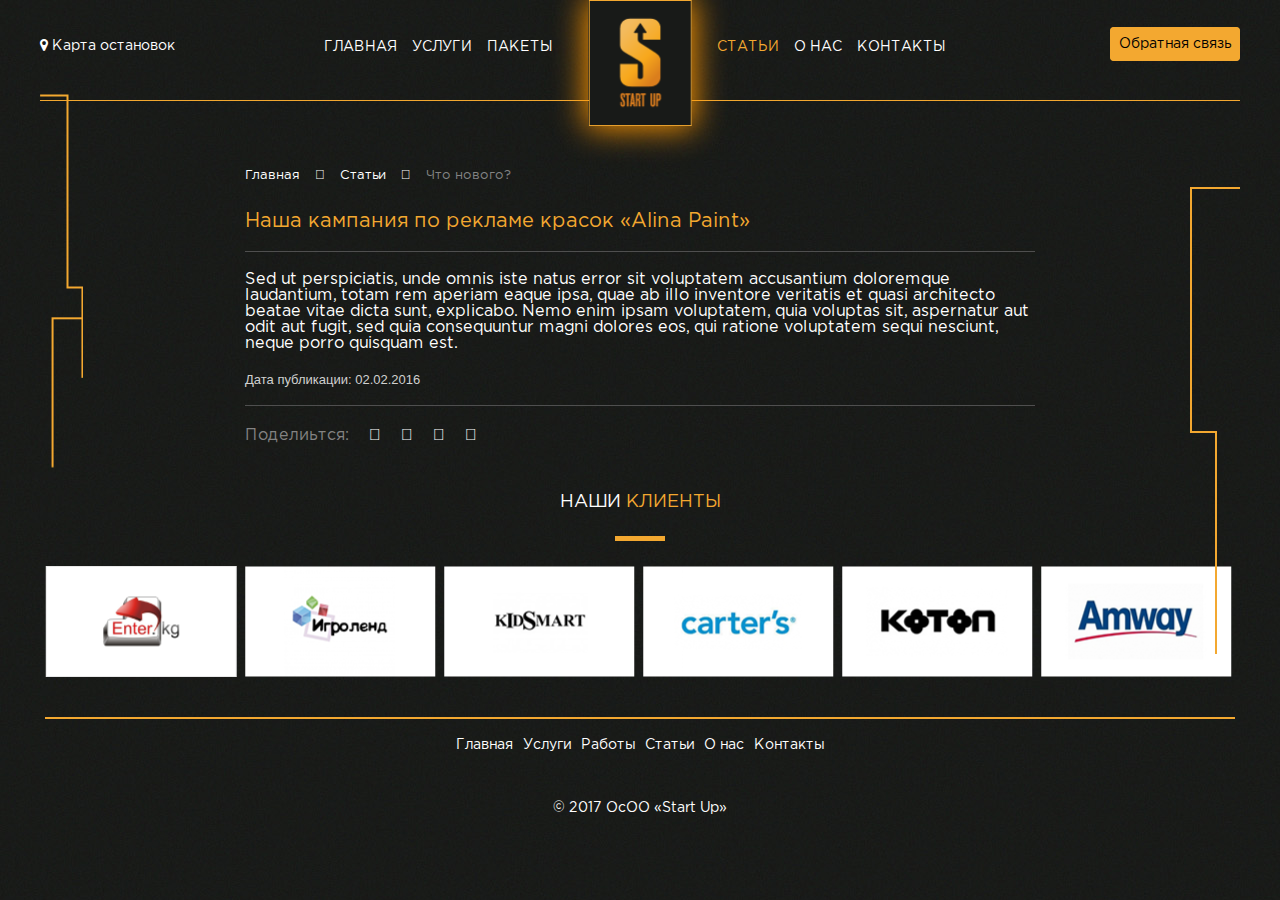
<file: post-single.html>
<!DOCTYPE html>
<html lang="en">
<head>
    <meta charset="UTF-8">
    <title>Start Up</title>
    <link rel="stylesheet" type="text/css" href="public/slick/slick.css">
    <link rel="stylesheet" type="text/css" href="public/slick/slick-theme.css">
    <link rel="stylesheet" type="text/css" href="public/css/style.css">
</head>
<body>
<header class="usual-type">
    <a href="#"><div class="logo-usual"></div></a>
    <div class="header-left-side">
        <div class="child">
            <div class="map-marks"><a href="index.html#marks-map"><span></span>  Карта остановок</a></div>
            <div class="left-part-menu">
                <ul>
                    <li><a href="index.html">главная</a></li>
                    <li><a href="services.html">услуги</a></li>
                    <li><a href="packages.html">пакеты</a></li>
                </ul>
            </div>
        </div>
    </div>
    <div class="header-right-side">
        <div class="child">
            <div class="usual-type-feedback">
                <a href="#">Обратная связь</a>
            </div>
            <div class="right-part-menu">
                <ul>
                    <li class="active"><a href="news.html">Статьи</a></li>
                    <li><a href="about.html">О нас</a></li>
                    <li><a href="contacts.html">Контакты</a></li>
                </ul>
            </div>
        </div>
    </div>
</header>

<div class="content">
    <div class="carcass">
        <div class="background-decoration-left"></div>
        <div class="background-decoration-right"></div>
        <div class="single-post-grid">
            <div class="bread-crumbs">
                <ul>
                    <li><a href="#">Главная</a> <span></span></li>
                    <li><a href="#">Статьи</a> <span></span></li>
                    <li class="active">Что нового?</li>
                </ul>
            </div>
            <div class="post-title">
                Наша кампания по рекламе красок «Alina Paint»
            </div>
            <div class="post-content">
                Sed ut perspiciatis, unde omnis iste natus error sit voluptatem accusantium doloremque laudantium, totam rem aperiam eaque ipsa, quae ab illo inventore veritatis et quasi architecto beatae vitae dicta sunt, explicabo. Nemo enim ipsam voluptatem, quia voluptas sit, aspernatur aut odit aut fugit, sed quia consequuntur magni dolores eos, qui ratione voluptatem sequi nesciunt, neque porro quisquam est.
            </div>
            <div class="post-date">
                Дата публикации: 02.02.2016
            </div>
            <div class="post-share">
                Поделиьтся: <a href="#"></a> <a href="#"></a> <a href="#"></a> <a href="#"></a>
            </div>
        </div>
    </div>
</div>

<footer>
    <div class="block-title">
        <div class="title-text">наши <span>клиенты</span></div>
        <div class="title-bottom-border"></div>
    </div>
    <div class="footer-clients">
        <ul>
            <li><a href="#"><img src="public/images/clients/enterkg.png"></a></li>
            <li><a href="#"><img src="public/images/clients/gameland.png"></a></li>
            <li><a href="#"><img src="public/images/clients/kidsmart.png"></a></li>
            <li><a href="#"><img src="public/images/clients/carters.png"></a></li>
            <li><a href="#"><img src="public/images/clients/koton.png"></a></li>
            <li><a href="#"><img src="public/images/clients/amway.png"></a></li>
        </ul>
    </div>
    <div class="footer-navigation">
        <ul>
            <li><a href="#">Главная</a></li>
            <li><a href="#">Услуги</a></li>
            <li><a href="#">Работы</a></li>
            <li><a href="#">Статьи</a></li>
            <li><a href="#">О нас</a></li>
            <li><a href="#">Контакты</a></li>
        </ul>
    </div>
    <div class="copyright">
        © 2017  ОсОО «Start Up»
    </div>
</footer>

<script src="public/js/jquery-3.1.0.min.js"></script>
</body>
</html>
</file>
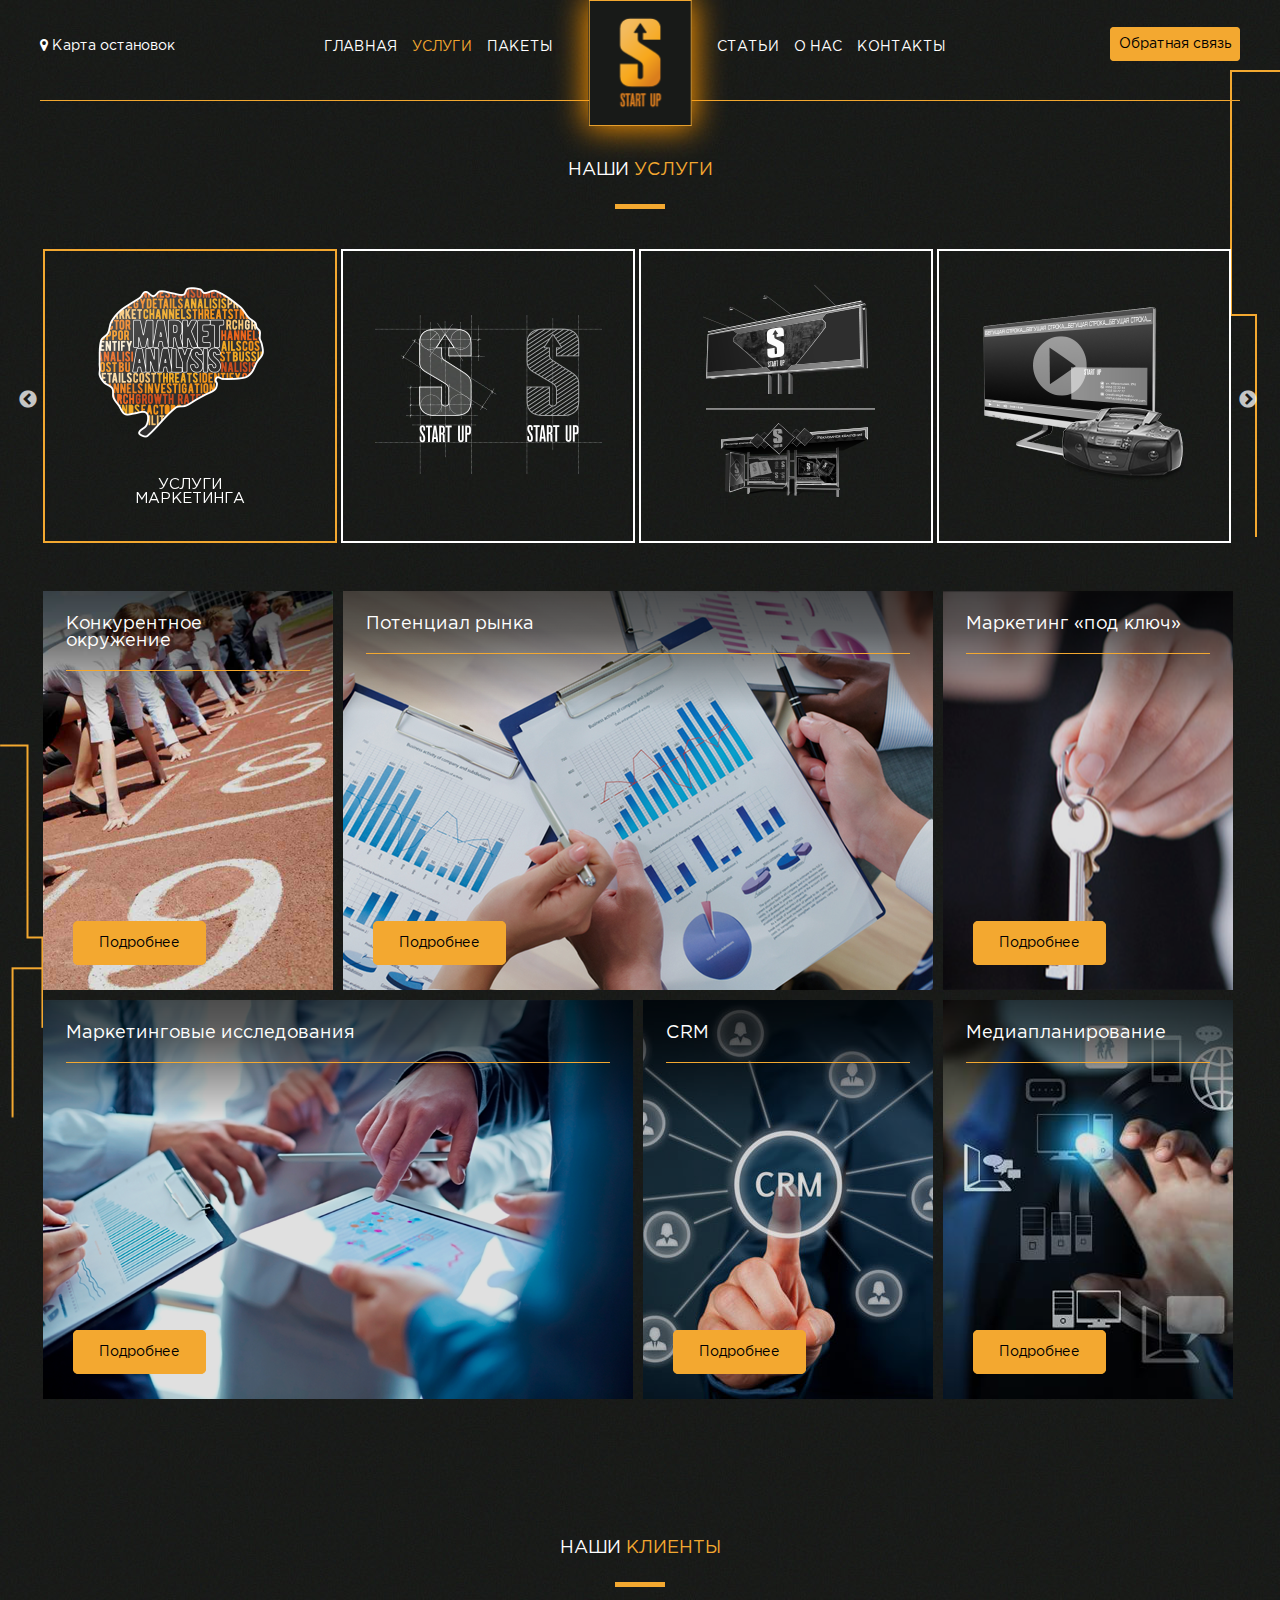
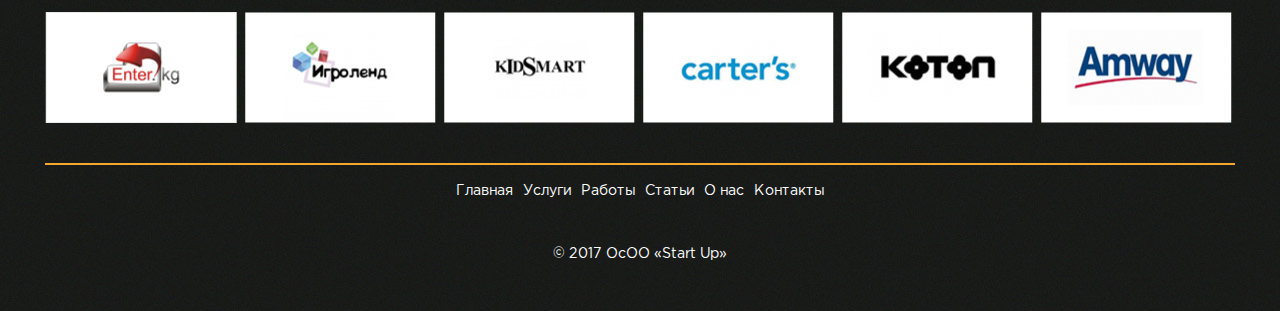
<file: services.html>
<!DOCTYPE html>
<html lang="en">
<head>
    <meta charset="UTF-8">
    <title>Start Up</title>
    <link rel="stylesheet" type="text/css" href="public/slick/slick.css">
    <link rel="stylesheet" type="text/css" href="public/slick/slick-theme.css">
    <link rel="stylesheet" type="text/css" href="public/css/style.css">
</head>
<body>
<div class="background-decoration-left"></div>
<div class="background-decoration-right"></div>
<header class="usual-type">
    <a href="#"><div class="logo-usual"></div></a>
    <div class="header-left-side">
        <div class="child">
            <div class="map-marks"><a href="index.html#marks-map"><span></span>  Карта остановок</a></div>
            <div class="left-part-menu">
                <ul>
                    <li><a href="index.html">главная</a></li>
                    <li class="active"><a href="services.html">услуги</a></li>
                    <li><a href="packages.html">пакеты</a></li>
                </ul>
            </div>
        </div>
    </div>
    <div class="header-right-side">
        <div class="child">
            <div class="usual-type-feedback">
                <a href="#">Обратная связь</a>
            </div>
            <div class="right-part-menu">
                <ul>
                    <li><a href="news.html">Статьи</a></li>
                    <li><a href="about.html">О нас</a></li>
                    <li><a href="contacts.html">Контакты</a></li>
                </ul>
            </div>
        </div>
    </div>
</header>

<div class="content services">
    <div class="carcass">
        <div class="block-title">
            <div class="title-text">Наши <span>услуги</span></div>
            <div class="title-bottom-border"></div>
        </div>
        <div class="block-grid">
            <div class="services-all-slider" id="services-slider">
                <div class="service-block marketing active" data-target="marketing">
                    <div class="service-block-content"></div>
                    <div class="service-block-title">Услуги<br>Маркетинга</div>
                </div>
                <div class="service-block design" data-target="design">
                    <div class="service-block-content"></div>
                    <div class="service-block-title">Услуги<br>Дизайна</div>
                </div>
                <div class="service-block outdoor" data-target="outdoor">
                    <div class="service-block-content"></div>
                    <div class="service-block-title">outdoor / indoor</div>
                </div>
                <div class="service-block radio-tv" data-target="radio-tv">
                    <div class="service-block-content"></div>
                    <div class="service-block-title">Радио / ТВ</div>
                </div>
                <div class="service-block internet" data-target="digital">
                    <div class="service-block-content"></div>
                    <div class="service-block-title">Интернет</div>
                </div>
                <div class="service-block production" data-target="production">
                    <div class="service-block-content"></div>
                    <div class="service-block-title">Рекламно-производственная продукция</div>
                </div>
                <div class="service-block media-production" data-target="media-production">
                    <div class="service-block-content"></div>
                    <div class="service-block-title">Media Production</div>
                </div>
                <div class="service-block btl" data-target="btl">
                    <div class="service-block-content"></div>
                    <div class="service-block-title">btl</div>
                </div>
            </div>
        </div>

        <div class="services-grid" id="marketing">
            <div class="row">
                <div class="service-column one-column">
                    <div class="column-header">
                        Конкурентное окружение
                    </div>
                    <div class="shadow"></div>
                    <img src="public/images/services/child/enemy.png" >
                    <div class="show-more-button"><a href="#">Подробнее</a></div>
                </div>
                <div class="service-column two-column">
                    <div class="column-header">
                        Потенциал рынка
                    </div>
                    <div class="shadow"></div>
                    <img src="public/images/services/child/trade.png" >
                    <div class="show-more-button"><a href="#">Подробнее</a></div>
                </div>
                <div class="service-column one-column">
                    <div class="column-header">
                        Маркетинг «под ключ»
                    </div>
                    <div class="shadow"></div>
                    <img src="public/images/services/child/marketing.png" >
                    <div class="show-more-button"><a href="#">Подробнее</a></div>
                </div>
            </div>
            <div class="row">
                <div class="service-column two-column">
                    <div class="column-header">
                        Маркетинговые исследования
                    </div>
                    <div class="shadow"></div>
                    <img src="public/images/services/child/marketing-discovery.png" >
                    <div class="show-more-button"><a href="#">Подробнее</a></div>
                </div>
                <div class="service-column one-column">
                    <div class="column-header">
                        CRM
                    </div>
                    <div class="shadow"></div>
                    <img src="public/images/services/child/crm.png" >
                    <div class="show-more-button"><a href="#">Подробнее</a></div>
                </div>
                <div class="service-column one-column">
                    <div class="column-header">
                        Медиапланирование
                    </div>
                    <div class="shadow"></div>
                    <img src="public/images/services/child/media.png" >
                    <div class="show-more-button"><a href="#">Подробнее</a></div>
                </div>
            </div>
        </div>
        <div class="services-grid" id="production">
            <div class="tabs-pagination">
                <ul>
                    <li><a href="#all-works">Все работы</a></li>
                    <li><a href="#ad">Наружная и внутренняя<br>рекламная продукция</a></li>
                    <li><a href="#">Полиграфия</a></li>
                    <li><a href="#">Сувенирная<br>продукция</a></li>
                    <li><a href="#">Шелкография</a></li>
                    <li><a href="#">Разработка<br>нестандартных изделий</a></li>
                    <li><a href="#">Торговое<br>оборудование</a></li>
                </ul>
                <div class="pagination-bar" id="pagination-bar"></div>
            </div>
            <div class="inside-grid" id="all-works">
                <div class="row">
                    <div class="service-column one-column type-two">
                        <div class="column-header-type-2">
                            One Year of Free Electricity
                        </div>
                        <div class="shadow"></div>
                        <img src="public/images/services/child/ad/done-project-1.png" >
                        <div class="column-tags">
                            <ul>
                                <li>Билборд</li>
                                <li>Дизайн</li>
                                <li>Наружка</li>
                            </ul>
                        </div>
                    </div>
                    <div class="service-column two-column type-two">
                        <div class="column-header-type-2">Новые вкусы лимонада «TOMMI»</div>
                        <div class="shadow"></div>
                        <img src="public/images/services/child/ad/done-project-2.png" >
                        <div class="column-tags">
                            <ul>
                                <li>Билборд</li>
                                <li>Дизайн</li>
                                <li>Наружка</li>
                            </ul>
                        </div>
                    </div>
                    <div class="service-column one-column type-two">
                        <div class="column-header-type-2">
                            Билборд для Coca-Cola
                        </div>
                        <div class="shadow"></div>
                        <img src="public/images/services/child/ad/done-project-3.png" >
                        <div class="column-tags">
                            <ul>
                                <li>Билборд</li>
                                <li>Дизайн</li>
                                <li>Наружка</li>
                            </ul>
                        </div>
                    </div>
                </div>
                <div class="row">
                    <div class="service-column two-column type-two">
                        <div class="column-header-type-2">
                            Билборд для студии «Outdoor Advertising»
                        </div>
                        <div class="shadow"></div>
                        <img src="public/images/services/child/ad/done-project-4.png" >
                        <div class="column-tags">
                            <ul>
                                <li>Билборд</li>
                                <li>Дизайн</li>
                                <li>Наружка</li>
                            </ul>
                        </div>
                    </div>
                    <div class="service-column one-column type-two">
                        <div class="column-header-type-2">
                            ЮК «Law Order»
                        </div>
                        <div class="shadow"></div>
                        <img src="public/images/services/child/ad/done-project-5.png" >
                        <div class="column-tags">
                            <ul>
                                <li>Билборд</li>
                                <li>Дизайн</li>
                                <li>Наружка</li>
                            </ul>
                        </div>
                    </div>
                    <div class="service-column one-column type-two">
                        <div class="column-header-type-2">
                            Новые Samsung Galaxy A
                        </div>
                        <div class="shadow"></div>
                        <img src="public/images/services/child/ad/done-project-6.png" >
                        <div class="column-tags">
                            <ul>
                                <li>Билборд</li>
                                <li>Дизайн</li>
                                <li>Наружка</li>
                            </ul>
                        </div>
                    </div>
                </div>
            </div>
            <div class="inside-grid" id="ad">
                <div class="row">
                    <div class="service-column one-column type-two">
                        <div class="column-header-type-2">
                            One Year of Free Electricity
                        </div>
                        <div class="shadow"></div>
                        <img src="public/images/services/child/ad/done-project-1.png" >
                        <div class="column-tags">
                            <ul>
                                <li>Билборд</li>
                                <li>Дизайн</li>
                                <li>Наружка</li>
                            </ul>
                        </div>
                    </div>
                    <div class="service-column two-column type-two">
                        <div class="column-header-type-2">Новые вкусы лимонада «TOMMI»</div>
                        <div class="shadow"></div>
                        <img src="public/images/services/child/ad/done-project-2.png" >
                        <div class="column-tags">
                            <ul>
                                <li>Билборд</li>
                                <li>Дизайн</li>
                                <li>Наружка</li>
                            </ul>
                        </div>
                    </div>
                    <div class="service-column one-column type-two">
                        <div class="column-header-type-2">
                            Билборд для Coca-Cola
                        </div>
                        <div class="shadow"></div>
                        <img src="public/images/services/child/ad/done-project-3.png" >
                        <div class="column-tags">
                            <ul>
                                <li>Билборд</li>
                                <li>Дизайн</li>
                                <li>Наружка</li>
                            </ul>
                        </div>
                    </div>
                </div>
                <div class="row">
                    <div class="service-column two-column type-two">
                        <div class="column-header-type-2">
                            Билборд для студии «Outdoor Advertising»
                        </div>
                        <div class="shadow"></div>
                        <img src="public/images/services/child/ad/done-project-4.png" >
                        <div class="column-tags">
                            <ul>
                                <li>Билборд</li>
                                <li>Дизайн</li>
                                <li>Наружка</li>
                            </ul>
                        </div>
                    </div>
                    <div class="service-column one-column type-two">
                        <div class="column-header-type-2">
                            ЮК «Law Order»
                        </div>
                        <div class="shadow"></div>
                        <img src="public/images/services/child/ad/done-project-5.png" >
                        <div class="column-tags">
                            <ul>
                                <li>Билборд</li>
                                <li>Дизайн</li>
                                <li>Наружка</li>
                            </ul>
                        </div>
                    </div>
                    <div class="service-column one-column type-two">
                        <div class="column-header-type-2">
                            Новые Samsung Galaxy A
                        </div>
                        <div class="shadow"></div>
                        <img src="public/images/services/child/ad/done-project-6.png" >
                        <div class="column-tags">
                            <ul>
                                <li>Билборд</li>
                                <li>Дизайн</li>
                                <li>Наружка</li>
                            </ul>
                        </div>
                    </div>
                </div>
            </div>
        </div>
        <div class="services-grid" id="digital">
            <div class="row">
                <div class="service-column one-column">
                    <div class="column-header">
                        SEO-оптимизация
                    </div>
                    <div class="shadow"></div>
                    <img src="public/images/services/child/digital/seo.png" >
                    <div class="show-more-button"><a href="#">Подробнее</a></div>
                </div>
                <div class="service-column two-column">
                    <div class="column-header">
                        Разработка сайта
                    </div>
                    <div class="shadow"></div>
                    <img src="public/images/services/child/digital/sites.png" >
                    <div class="show-more-button"><a href="#">Подробнее</a></div>
                </div>
                <div class="service-column one-column">
                    <div class="column-header">
                        SMM
                    </div>
                    <div class="shadow"></div>
                    <img src="public/images/services/child/digital/smm.png" >
                    <div class="show-more-button"><a href="#">Подробнее</a></div>
                </div>
            </div>
            <div class="row">
                <div class="service-column two-column">
                    <div class="column-header">
                        Прокат видеороликов
                    </div>
                    <div class="shadow"></div>
                    <img src="public/images/services/child/digital/youtube.png" >
                    <div class="show-more-button"><a href="#">Подробнее</a></div>
                </div>
                <div class="service-column one-column">
                    <div class="column-header">
                        Контекстная реклама
                    </div>
                    <div class="shadow"></div>
                    <img src="public/images/services/child/digital/context-ad.png" >
                    <div class="show-more-button"><a href="#">Подробнее</a></div>
                </div>
                <div class="service-column one-column">
                    <div class="column-header">
                        Баннерная реклама
                    </div>
                    <div class="shadow"></div>
                    <img src="public/images/services/child/digital/banners-ad.png" >
                    <div class="show-more-button"><a href="#">Подробнее</a></div>
                </div>
            </div>
        </div>
        <div class="services-grid" id="radio-tv">
            <div class="row">
                <div class="service-column one-column">
                    <div class="column-header">
                        Прокат роликов на радио
                    </div>
                    <div class="shadow"></div>
                    <img src="public/images/services/child/radio/tracks.png" >
                    <div class="show-more-button"><a href="#">Подробнее</a></div>
                </div>
                <div class="service-column two-column">
                    <div class="column-header">
                        Изготовление аудиороликов
                    </div>
                    <div class="shadow"></div>
                    <img src="public/images/services/child/radio/audio-tracks.png" >
                    <div class="show-more-button"><a href="#">Подробнее</a></div>
                </div>
                <div class="service-column one-column">
                    <div class="column-header">
                        Спонсорство на радио
                    </div>
                    <div class="shadow"></div>
                    <img src="public/images/services/child/radio/radio-sponsor.png" >
                    <div class="show-more-button"><a href="#">Подробнее</a></div>
                </div>
            </div>
            <div class="row">
                <div class="service-column two-column">
                    <div class="column-header">
                        Баннерная ТВ-реклама
                    </div>
                    <div class="shadow"></div>
                    <img src="public/images/services/child/radio/tv-banner.png" >
                    <div class="show-more-button"><a href="#">Подробнее</a></div>
                </div>
                <div class="service-column one-column">
                    <div class="column-header">
                        Прокат роликов на ТВ
                    </div>
                    <div class="shadow"></div>
                    <img src="public/images/services/child/radio/tv-video.png" >
                    <div class="show-more-button"><a href="#">Подробнее</a></div>
                </div>
                <div class="service-column one-column">
                    <div class="column-header">
                        Спонсорство на ТВ
                    </div>
                    <div class="shadow"></div>
                    <img src="public/images/services/child/radio/tv-sponsor.png" >
                    <div class="show-more-button"><a href="#">Подробнее</a></div>
                </div>
            </div>
        </div>
    </div>
</div>

<footer>
    <div class="block-title">
        <div class="title-text">наши <span>клиенты</span></div>
        <div class="title-bottom-border"></div>
    </div>
    <div class="footer-clients">
        <ul>
            <li><a href="#"><img src="public/images/clients/enterkg.png"></a></li>
            <li><a href="#"><img src="public/images/clients/gameland.png"></a></li>
            <li><a href="#"><img src="public/images/clients/kidsmart.png"></a></li>
            <li><a href="#"><img src="public/images/clients/carters.png"></a></li>
            <li><a href="#"><img src="public/images/clients/koton.png"></a></li>
            <li><a href="#"><img src="public/images/clients/amway.png"></a></li>
        </ul>
    </div>
    <div class="footer-navigation">
        <ul>
            <li><a href="#">Главная</a></li>
            <li><a href="#">Услуги</a></li>
            <li><a href="#">Работы</a></li>
            <li><a href="#">Статьи</a></li>
            <li><a href="#">О нас</a></li>
            <li><a href="#">Контакты</a></li>
        </ul>
    </div>
    <div class="copyright">
        © 2017  ОсОО «Start Up»
    </div>
</footer>

<div class="overlay" id="modal-type-marketing">
    <div class="modal-body">
        <div class="child">
            <div class="modal-preview">
                <img src="public/images/services/child/crm.png">
            </div>
            <div class="modal-right-side">
                <div class="modal-header">Медиапланирование</div>
                <div class="modal-content">
                    Sed ut perspiciatis unde omnis iste natus error sit voluptatem accusantium doloremque laudantium, totam rem aperiam, eaque ipsa quae ab illo inventore veritatis et quasi architecto beatae vitae dicta sunt explicabo.
                    Sed ut perspiciatis unde omnis iste natus error sit voluptatem accusantium doloremque laudantium, totam rem aperiam, eaque ipsa quae ab illo inventore veritatis et quasi architecto beatae vitae dicta sunt explicabo.
                    Sed ut perspiciatis unde omnis iste natus error sit voluptatem accusantium doloremque laudantium, totam rem aperiam, eaque ipsa quae ab illo inventore veritatis et quasi architecto beatae vitae dicta sunt explicabo.
                    Sed ut perspiciatis unde omnis iste natus error sit voluptatem accusantium doloremque laudantium, totam rem aperiam, eaque ipsa quae ab illo inventore veritatis et quasi architecto beatae vitae dicta sunt explicabo.
                    Sed ut perspiciatis unde omnis iste natus error sit voluptatem accusantium doloremque laudantium, totam rem aperiam, eaque ipsa quae ab illo inventore veritatis et quasi architecto beatae vitae dicta sunt explicabo.
                    Sed ut perspiciatis unde omnis iste natus error sit voluptatem accusantium doloremque laudantium, totam rem aperiam, eaque ipsa quae ab illo inventore veritatis et quasi architecto beatae vitae dicta sunt explicabo.
                    Sed ut perspiciatis unde omnis iste natus error sit voluptatem accusantium doloremque laudantium, totam rem aperiam, eaque ipsa quae ab illo inventore veritatis et quasi architecto beatae vitae dicta sunt explicabo.
                    Sed ut perspiciatis unde omnis iste natus error sit voluptatem accusantium doloremque laudantium, totam rem aperiam, eaque ipsa quae ab illo inventore veritatis et quasi architecto beatae vitae dicta sunt explicabo.
                </div>
                <div class="feedback">
                    <div class="description">
                        Заинтересовала данная услуга?<br />
                        Оставьте свой номер и мы вам перезвоним
                    </div>
                    <div class="form">
                        <form action="#" method="POST">
                            <input type="text" placeholder="+996 (___) __ - __ - __" name="phone-number">
                            <button type="submit" >Отправить</button>
                        </form>
                    </div>
                </div>
            </div>
            <div class="close-md">Закрыть</div>
        </div>
    </div>
</div>

<div class="overlay" id="modal-type-ad">
    <div class="modal-slider-wrapper">
        <div class="child">
            <div class="modal-slider-window" id="modal-slider">
                <div>
                    <img src="public/images/services/slider/slidre-preview.png">
                </div>
                <div>
                    <img src="public/images/services/slider/slidre-preview.png">
                </div>
                <div>
                    <img src="public/images/services/slider/slidre-preview.png">
                </div>
                <div>
                    <img src="public/images/services/slider/slidre-preview.png">
                </div>
            </div>
            <div class="modal-feedback-wrapper">
                <div class="feedback">
                    <div class="description">
                        Заинтересовала данная услуга?<br />
                        Оставьте свой номер и мы вам перезвоним
                    </div>
                    <div class="form">
                        <form action="#" method="POST">
                            <input type="text" placeholder="+996 (___) __ - __ - __" name="phone-number">
                            <button type="submit" >Отправить</button>
                        </form>
                    </div>
                </div>
            </div>
            <div class="close-md">Закрыть</div>
        </div>
    </div>
</div>

<script src="public/js/jquery-3.1.0.min.js"></script>
<script src="public/slick/slick.min.js"></script>
<script>
    $(document).ready(function() {
        $('#services-slider').slick({
            slidesToShow: 3,
            slidesToScroll: 1,
            variableWidth: true
        });

        var wraps = $('.services-grid');
        $(wraps).each(function(i, obj) {
            if(i == 0) {
                $(obj).fadeIn('fast');
            }
        });

        var serviceBlock = $('.service-block');

        function openWindow(id) {
            $(wraps).each(function(i, obj) {
                if($(obj).attr('id') == id) {
                    $(obj).fadeIn('fast');
                } else {
                    $(obj).fadeOut('fast');
                }
            });
        }

        function setActive(activeBlock) {
            $(serviceBlock).each(function (i, obj) {
                if($(obj)[0] == $(activeBlock)[0]) {
                    $(obj).addClass('active');
                } else {
                    $(obj).removeClass('active');
                }
            });
        }

        $(serviceBlock).each(function (i, obj) {
            $(obj).on('click', function(event) {
                openWindow($(obj).attr('data-target'));
                setActive($(obj));
            });
        });

        $('#modal-slider').slick({
            arrows: true,
            prevArrow: '<button type="button" class="slick-prev"></button>',
            nextArrow: '<button type="button" class="slick-next"></button>'
        });
    });

    var overlay = $('#modal-type-marketing');
    var overlay2 = $('#modal-type-ad');
    $('.show-more-button').on('click', function(event) {
        event.preventDefault();

        $(overlay).fadeIn('fast');
    });
    $('.close-md').each(function (i, obj) {
        $(obj).on('click', function() {
            var parent = $(this).parent().parent().parent();
            $(parent).find('.modal-body, .modal-slider-wrapper').addClass('close');
            $(parent).fadeOut('slow', function() {
                $(parent).find('.modal-body, .modal-slider-wrapper').removeClass('close');
            });
        });
    });
    $('.type-two').each(function (i, obj) {
        $(obj).on('click', function() {
            $(overlay2).fadeIn('fast');
        });
    });

</script>
<script src="public/js/tabs.js"></script>
</body>
</html>
</file>
<file: public/css/style.css>
@font-face {
    font-family: 'Bebas Neue Regular';
    src: url('../fonts/Bebas%20Neue/BebasNeue%20Regular.otf');
    font-weight: normal;
    font-style: normal;
}

@font-face {
    font-family: 'Font Awesome';
    src: url('../fonts/Font%20Awesome/fonts/fontawesome-webfont.eot?v=4.7.0');
    src: url('../fonts/Font%20Awesome/fonts/fontawesome-webfont.eot?#iefix&v=4.7.0') format('embedded-opentype'), url('../fonts/Font%20Awesome/fonts/fontawesome-webfont.woff2?v=4.7.0') format('woff2'), url('../fonts/Font%20Awesome/fonts/fontawesome-webfont.woff?v=4.7.0') format('woff'), url('../fonts/Font%20Awesome/fonts/fontawesome-webfont.ttf?v=4.7.0') format('truetype'), url('../fonts/Font%20Awesome/fonts/fontawesome-webfont.svg?v=4.7.0#fontawesomeregular') format('svg');
    font-weight: normal;
    font-style: normal;
}

@font-face {
    font-family: 'Gotham Pro Regular';
    src: url('../fonts/GothamPro/GothamProRegular.ttf');
    font-weight: normal;
    font-style: normal;
}
@font-face {
    font-family: 'Gotham Pro Bold';
    src: url('../fonts/GothamPro/GothamProBold.ttf');
    font-weight: normal;
    font-style: normal;
}
@font-face {
    font-family: 'Gotham Pro Medium';
    src: url('../fonts/GothamPro/GothamProMedium.ttf');
    font-weight: normal;
    font-style: normal;
}

.carcass {
    width: 1200px;
    height: inherit;
    margin: 0 auto;
    box-sizing: border-box;
    position: relative;
    z-index: 1;
    border-top: 1px solid rgba(0, 0, 0, 0);
}

.group::before,
.group::after {
    content: "";
    display: table;
}

.group::after {
    clear: both;
}

.group {
    clear: both;
    *zoom: 1;
}

.child {
    width: inherit;
    height: inherit;
    position: relative;
    box-sizing: border-box;
    border-top: 1px solid rgba(0,0,0,0);
}

body {
    font-size: 0;
    margin: 0;
    padding: 0;
    background: url('../images/background.jpg');
    position: relative;
}

header.slider-type {
    width: 100%;
    height: 405px;
    position: relative;
}

header.usual-type {
    width: 1200px;
    height: 100px;
    margin: 0 auto 15px auto;
    border-bottom: 1px solid #F3A830;
    position: relative;
}

.usual-type .logo-usual {
    width: 104px;
    height: 126px;
    position: absolute;
    left: 50%;
    top: 0;
    -webkit-transform: translate(-50%, 0);
    -moz-transform: translate(-50%, 0);
    -ms-transform: translate(-50%, 0);
    -o-transform: translate(-50%, 0);
    transform: translate(-50%, 0);
    background: url('../images/Logo2.png') no-repeat center;
    background-size: cover;
    -webkit-box-shadow: 0 0 30px 2px rgba(255,151,0,1);
    -moz-box-shadow: 0 0 30px 2px rgba(255,151,0,1);
    box-shadow: 0 0 30px 2px rgba(255,151,0,1);
}

.header-left-side {
    position: absolute;
    width: 543px;
    height: inherit;
    left: 0;
    /*border: 1px solid #FFFFFF;*/
}
.header-right-side {
    position: absolute;
    width: 543px;
    height: inherit;
    right: 0;
    /*border: 1px solid #FFFFFF;*/
}

.map-marks {
    width: 140px;
    height: auto;
    margin: 37px 0 0 0;
}

.map-marks > a {
    font-family: "Gotham Pro Regular", sans-serif;
    font-size: 14px;
    color: #FFFFFF;
    text-decoration: none;
}

.map-marks > a > span {
    font-family: "Font Awesome", sans-serif;
}

.left-part-menu {
    width: auto;
    height: 15px;
    text-align: right;
    position: absolute;
    right: 30px;
    top: 40px;
}

.right-part-menu {
    width: auto;
    height: 15px;
    text-align: left;
    position: absolute;
    left: 20px;
    top: 40px;
}

.left-part-menu ul,
.right-part-menu ul{
    padding-left: 0;
}

.left-part-menu ul li,
.right-part-menu ul li{
    list-style-type: none;
    display: inline-block;
    margin-left: 15px;
}


.left-part-menu ul li:first-child,
.right-part-menu ul li:first-child {
    margin-left: 0;
}

.left-part-menu ul li a,
.right-part-menu ul li a{
    font-family: "Gotham Pro Regular", sans-serif;
    font-size: 14px;
    color: #FFFFFF;
    text-decoration: none;
    text-transform: uppercase;

    -webkit-transition: all 0.5s;
    -moz-transition: all 0.5s;
    -ms-transition: all 0.5s;
    -o-transition: all 0.5s;
    transition: all 0.5s;
}

.left-part-menu ul li a:hover,
.right-part-menu ul li a:hover{
    color: #F3A830;

    -webkit-transition: all 0.5s;
    -moz-transition: all 0.5s;
    -ms-transition: all 0.5s;
    -o-transition: all 0.5s;
    transition: all 0.5s;
}

.left-part-menu ul li.active a,
.right-part-menu ul li.active a{
    color: #F3A830;

    -webkit-transition: all 0.5s;
    -moz-transition: all 0.5s;
    -ms-transition: all 0.5s;
    -o-transition: all 0.5s;
    transition: all 0.5s;
}

.usual-type-feedback {
    position: absolute;
    right: 0;
    top: 37px;
}

.usual-type-feedback > a {
    font-family: "Gotham Pro Regular", sans-serif;
    font-size: 14px;
    color: #000;
    padding: 10px 8px;
    background: #F3A830;
    border: 1px solid #F3A830;
    text-decoration: none;
    -webkit-border-radius: 4px;
    -moz-border-radius: 4px;
    border-radius: 4px;

    -webkit-transition: all 0.5s;
    -moz-transition: all 0.5s;
    -ms-transition: all 0.5s;
    -o-transition: all 0.5s;
    transition: all 0.5s;
}

.usual-type-feedback > a:hover {
    color: #F3A830;
    background: rgba(0,0,0,0);

    -webkit-transition: all 0.5s;
    -moz-transition: all 0.5s;
    -ms-transition: all 0.5s;
    -o-transition: all 0.5s;
    transition: all 0.5s;
}

.logo {
    position: absolute;
    top: 15px;
    left: 73px;
    width: 60px;
    height: 127px;
    background: url(../images/logo.png) center no-repeat;
}

.alert {
    width: 100%;
    height: 31px;
    background: #F3A830;
}

.wrap-left {
    float: left;
    font-family: 'Gotham Pro Regular', sans-serif;
    font-size: 14px;
    color: #ffffff;
}

.wrap-right {
    float: right;
    font-family: 'Gotham Pro Regular', sans-serif;
    font-size: 16px;
    color: #ffffff;
}

.wrap-right > a {
    font-family: 'Gotham Pro Regular', sans-serif;
    font-size: 16px;
    color: #ffffff;
    text-decoration: none;
}

.wrap-right > a:hover {
    color: #ffffff;
    text-decoration: none;
}

.alert .wrap-left,
.alert .wrap-right{
    margin-top: 5px;
}

span.icon {
    font-family: 'Font Awesome', sans-serif;
    font-size: 16px;
}

span.close {
    font-family: 'Gotham Pro Regular', sans-serif;
    font-size: 14px;
    color: #000;
    cursor: pointer;
}

.index-page-menu {
    position: absolute;
    height: 34px;
    right: 0;
    top: 15px;
    /*border: 1px solid #000000;*/
}

.index-page-menu ul {
    padding-left: 0;
    box-sizing: border-box;
    padding-top: 8px;
}

.index-page-menu ul li {
    list-style-type: none;
    display: inline-block;
    /*margin-right: 15px;*/
}

.index-page-menu ul li:last-child {
    margin-left: 15px;
}

.index-page-menu ul li a {
    font-family: "Gotham Pro Regular", sans-serif;
    font-size: 14px;
    color: #ffffff;
    padding: 10px 15px;
    text-decoration: none;
    border-radius: 5px;
    border: 1px solid rgba(0, 0, 0, 0);
    background: rgba(0,0,0,0);

    -webkit-transition: all 0.5s;
    -moz-transition: all 0.5s;
    -ms-transition: all 0.5s;
    -o-transition: all 0.5s;
    transition: all 0.5s;
}

.index-page-menu ul li a:hover {
    border: 1px solid #F3A830;
    color: #F3A830;

    -webkit-transition: all 0.5s;
    -moz-transition: all 0.5s;
    -ms-transition: all 0.5s;
    -o-transition: all 0.5s;
    transition: all 0.5s;
}

.index-page-menu ul li.feedback a {
    padding: 12px 15px;
    background: #F3A830;
    color: #000000;

    -webkit-transition: all 0.5s;
    -moz-transition: all 0.5s;
    -ms-transition: all 0.5s;
    -o-transition: all 0.5s;
    transition: all 0.5s;
}

.index-page-menu ul li.feedback a:hover {
    padding: 12px 15px;
    background: rgba(0,0,0,0);
    color: #F3A830;

    -webkit-transition: all 0.5s;
    -moz-transition: all 0.5s;
    -ms-transition: all 0.5s;
    -o-transition: all 0.5s;
    transition: all 0.5s;
}

.index-page-slider {
    position: absolute;
    left: 50%;
    top: 0;
    -webkit-transform: translate(-50%, 0);
    -moz-transform: translate(-50%, 0);
    -ms-transform: translate(-50%, 0);
    -o-transform: translate(-50%, 0);
    transform: translate(-50%, 0);
    overflow: hidden;
    width: 1349px;
    height: 405px;
}


.index-page-slider ul {
    position: relative;
    padding-left: 0;
    box-sizing: border-box;
    width: 3000px;
    height: 400px;
    overflow: hidden;
}

.index-page-slider ul li {
    display: inline-block;
    list-style-type: none;
}

.index-page-slider-progress-bar {
    height: 5px;
    width: inherit;
    background: #D0D0D0;
    overflow: hidden;
}

.bar-content {
    height: inherit;
    width: 50%;
    background: #F3A830;
}

.content {
    width: 100%;
    height: auto;
    position: relative;
}

.background-decoration-left {
    width: 43px;
    height: 373px;
    position: absolute;
    top: 50%;
    left: 0;
    background: url('../images/background-decoration.png') no-repeat center;
    background-size: cover;

    -webkit-transform: translate(0, -50%);
    -moz-transform: translate(0, -50%);
    -ms-transform: translate(0, -50%);
    -o-transform: translate(0, -50%);
    transform: translate(0, -50%);
}

.background-decoration-right {
    width: 50px;
    height: 467px;
    position: absolute;
    top: 70px;
    right: 0;
    background: url('../images/background-decoration-right.png');
}

.block-title {
    margin-top: 45px;
    text-align: center;
}

.block-title > .title-text {
    font-family: "Gotham Pro Regular", sans-serif;
    font-size: 18px;
    color: #ffffff;
    text-transform: uppercase;
}

.block-title > .title-text > span {
    color: #F3A830;
}

.block-title > .title-bottom-border {
    height: 5px;
    width: 50px;
    background: #F3A830;
    margin: 25px auto;
}

.block-grid {
    width: 1195px;
    height: auto;
    margin: 40px auto 0 auto;
    display: flex;
    flex-direction: row;
}

.center-text {
    text-align: center;
    font-family: "Gotham Pro Regular", sans-serif;
    font-size: 16px;
    color: #FFFFFF;
    box-sizing: border-box;
    padding: 0 200px;
    margin-bottom: 70px;
}

.service-block {
    width: 290px;
    height: 290px;
    border: 2px solid #FFFFFF;
    display: inline-block;
    position: relative;
    overflow: hidden;
    margin-right: 4px;
    margin-bottom: 7px;
    vertical-align: top;
    cursor: pointer;

    -webkit-transition: all 0.5s;
    -moz-transition: all 0.5s;
    -ms-transition: all 0.5s;
    -o-transition: all 0.5s;
    transition: all 0.5s;
}

.service-block-content {
    width: 250px;
    height: 250px;
    position: absolute;
    left: 50%;
    top: 18px;
    -webkit-transform: translate(-50%, 0);
    -moz-transform: translate(-50%, 0);
    -ms-transform: translate(-50%, 0);
    -o-transform: translate(-50%, 0);
    transform: translate(-50%, 0);

    -webkit-transition: all 0.5s;
    -moz-transition: all 0.5s;
    -ms-transition: all 0.5s;
    -o-transition: all 0.5s;
    transition: all 0.5s;
}

.marketing > .service-block-content {
    background: url('../images/services/1.Marketing-grey.png') no-repeat center;
}
.marketing:hover > .service-block-content,
.marketing.active > .service-block-content{
    background: url('../images/services/1.Marketing.png') no-repeat center;
}

.design > .service-block-content {
    background: url('../images/services/2.Design-grey.png') no-repeat center;
}
.design:hover > .service-block-content,
.design.active > .service-block-content{
    background: url('../images/services/2.Design.png') no-repeat center;
}

.outdoor > .service-block-content {
    background: url('../images/services/3.Outdoor-indoor-grey.png') no-repeat;
}
.outdoor:hover > .service-block-content,
.outdoor.active > .service-block-content{
    background: url('../images/services/3.Outdoor-indoor.png') no-repeat;
}

.radio-tv > .service-block-content {
    background: url('../images/services/4.Radio-TV-grey.png') no-repeat;
}
.radio-tv:hover > .service-block-content,
.radio-tv.active > .service-block-content{
    background: url('../images/services/4.Radio-TV.png') no-repeat;
}

.internet > .service-block-content {
    background: url('../images/services/5.Internet-grey.png') no-repeat;
}
.internet:hover > .service-block-content,
.internet.active > .service-block-content{
    background: url('../images/services/5.Internet.png') no-repeat;
}

.production > .service-block-content {
    background: url('../images/services/6.Production-grey.png') no-repeat;
}
.production:hover > .service-block-content,
.production.active > .service-block-content{
    background: url('../images/services/6.Production.png') no-repeat;
}

.media-production > .service-block-content {
    background: url('../images/services/7.Media-production-grey.png') no-repeat;
}
.media-production:hover > .service-block-content,
.media-production.active > .service-block-content{
    background: url('../images/services/7.Media-production.png') no-repeat;
}

.btl > .service-block-content {
    background: url('../images/services/8.BTL-grey.png') no-repeat;
}
.btl:hover > .service-block-content,
.btl.active > .service-block-content{
    background: url('../images/services/8.BTL.png') no-repeat;
}

.service-block-title {
    position: absolute;
    bottom: -65px;
    left: 50%;
    -webkit-transform: translate(-50%, 0);
    -moz-transform: translate(-50%, 0);
    -ms-transform: translate(-50%, 0);
    -o-transform: translate(-50%, 0);
    transform: translate(-50%, 0);

    -webkit-transition: bottom 0.5s;
    -moz-transition: bottom 0.5s;
    -ms-transition: bottom 0.5s;
    -o-transition: bottom 0.5s;
    transition: bottom 0.5s;

    font-family: "Gotham Pro Regular", sans-serif;
    font-size: 15px;
    color: #FFFFFF;
    text-align: center;

    text-transform: uppercase;
}

.service-block:hover,
.service-block.active{
    border: 2px solid #F3A830;

    -webkit-transition: all 0.5s;
    -moz-transition: all 0.5s;
    -ms-transition: all 0.5s;
    -o-transition: all 0.5s;
    transition: all 0.5s;
}

.service-block:hover > .service-block-content,
.service-block.active > .service-block-content {
    top: -14px;

    -webkit-transition: all 0.5s;
    -moz-transition: all 0.5s;
    -ms-transition: all 0.5s;
    -o-transition: all 0.5s;
    transition: all 0.5s;
}

.service-block:hover > .service-block-title,
.service-block.active > .service-block-title{
    bottom: 35px;

    -webkit-transition: bottom 0.5s;
    -moz-transition: bottom 0.5s;
    -ms-transition: bottom 0.5s;
    -o-transition: bottom 0.5s;
    transition: bottom 0.5s;
}

.news-block-long {
    width: 290px;
    height: 590px;
    /*border: 1px solid #ffffff;*/
    display: inline-block;
    vertical-align: top;
    position: relative;
    margin-bottom: 12px;
}

.news-block-long > .image-content {
    width: inherit;
    height: inherit;
    position: relative;
    overflow: hidden;
}

.news-block-long > .image-content > img {
    position: relative;
    z-index: 1;
    top: 50%;
    left: 50%;
    -webkit-transform: translate(-50%, -50%);
    -moz-transform: translate(-50%, -50%);
    -ms-transform: translate(-50%, -50%);
    -o-transform: translate(-50%, -50%);
    transform: translate(-50%, -50%);

    -webkit-transition: all 1s;
    -moz-transition: all 1s;
    -ms-transition: all 1s;
    -o-transition: all 1s;
    transition: all 1s;
}

.news-block-long:hover > .image-content > img {
    top: -50%;
    left: -50%;
    -webkit-transform: translate(50%, 50%) scale(1.3);
    -moz-transform: translate(50%, 50%) scale(1.3);
    -ms-transform: translate(50%, 50%) scale(1.3);
    -o-transform: translate(50%, 50%) scale(1.3);
    transform: translate(50%, 50%) scale(1.3);

    -webkit-transition: all 1s;
    -moz-transition: all 1s;
    -ms-transition: all 1s;
    -o-transition: all 1s;
    transition: all 1s;
}

.news-block-long > .image-content > .shadow {
    width: inherit;
    height: inherit;
    position: absolute;
    z-index: 2;
    background: url('../images/news-block-long-shadows.png');
}

.news-block-long .news-block-title {
    width: 251px;
    height: 35px;
    position: absolute;
    background: #F3A830;
    font-family: "Gotham Pro Bold", sans-serif;
    font-size: 16px;
    color: #181A18;
    text-transform: uppercase;
    z-index: 3;
    text-align: center;
    box-sizing: border-box;
    padding-top: 8px;
    left: 50%;
    top: 20px;
    -webkit-transform: translate(-50%, 0);
    -moz-transform: translate(-50%, 0);
    -ms-transform: translate(-50%, 0);
    -o-transform: translate(-50%, 0);
    transform: translate(-50%, 0);
}

.news-title {
    font-family: "Gotham Pro Regular", sans-serif;
    font-size: 16px;
    color: #FFFFFF;
    position: absolute;
    z-index: 3;
    bottom: 40px;
    left: 15px;
}

.news-date {
    font-family: "Gotham Pro Regular", sans-serif;
    font-size: 13px;
    color: #D0D0D0;
    position: absolute;
    z-index: 3;
    bottom: 15px;
    left: 15px;
}

.news-block-length {
    width: 590px;
    height: 290px;
    display: inline-block;
    vertical-align: top;
    position: relative;
    margin-right: 6px;
}


.news-block-length > .image-content {
    width: inherit;
    height: inherit;
    position: relative;
    overflow: hidden;
}

.news-block-length > .image-content > img {
    position: relative;
    z-index: 1;
    top: 50%;
    left: 50%;
    -webkit-transform: translate(-50%, -50%);
    -moz-transform: translate(-50%, -50%);
    -ms-transform: translate(-50%, -50%);
    -o-transform: translate(-50%, -50%);
    transform: translate(-50%, -50%);

    -webkit-transition: all 1s;
    -moz-transition: all 1s;
    -ms-transition: all 1s;
    -o-transition: all 1s;
    transition: all 1s;
}

.news-block-length:hover > .image-content > img {
    top: -50%;
    left: -50%;
    -webkit-transform: translate(50%, 50%) scale(1.3);
    -moz-transform: translate(50%, 50%) scale(1.3);
    -ms-transform: translate(50%, 50%) scale(1.3);
    -o-transform: translate(50%, 50%) scale(1.3);
    transform: translate(50%, 50%) scale(1.3);

    -webkit-transition: all 1s;
    -moz-transition: all 1s;
    -ms-transition: all 1s;
    -o-transition: all 1s;
    transition: all 1s;
}

.news-block-length > .image-content > .shadow {
    width: inherit;
    height: inherit;
    position: absolute;
    z-index: 2;
    background: url('../images/news-block-horizontal-shadows.png');
}

.news-block-length .news-block-title {
    width: 153px;
    height: 35px;
    position: absolute;
    background: #F3A830;
    font-family: "Gotham Pro Bold", sans-serif;
    font-size: 16px;
    color: #181A18;
    text-transform: uppercase;
    z-index: 3;
    text-align: center;
    box-sizing: border-box;
    padding-top: 8px;
    left: 13px;
    top: 20px;
}

.left-side, .right-side {
    display: inline-block;
    vertical-align: top;
}

.right-side {
    display: flex;
    flex-direction: column;
}

.left-side {
    width: 903px;
}

.footer-clients {
    width: 1190px;
    margin: 20px auto 0 auto;
    padding-bottom: 40px;
    border-bottom: 2px solid #F3A830;
}

.footer-clients ul {
    padding-left: 0;
}

.footer-clients ul li {
    list-style-type: none;
    display: inline-block;
    margin-right: 8px;
}

.footer-clients ul li:last-child {
    margin-right: 0;
}

.footer-navigation {
    margin-top: 20px;
    text-align: center;
}

.footer-navigation ul {
    padding-left: 0;
}

.footer-navigation ul li {
    list-style-type: none;
    display: inline-block;
    margin-right: 10px;
}

.footer-navigation ul li:last-child {
    margin-right: 0;
}

.footer-navigation ul li a {
    font-family: "Gotham Pro Regular", sans-serif;
    font-size: 14px;
    color: #FFFFFF;
    text-decoration: none;

    -webkit-transition: color 0.5s;
    -moz-transition: color 0.5s;
    -ms-transition: color 0.5s;
    -o-transition: color 0.5s;
    transition: color 0.5s;
}

.footer-navigation ul li a:hover {
    color: #F3A830;

    -webkit-transition: color 0.5s;
    -moz-transition: color 0.5s;
    -ms-transition: color 0.5s;
    -o-transition: color 0.5s;
    transition: color 0.5s;
}

.copyright {
    text-align: center;
    font-family: "Gotham Pro Regular", sans-serif;
    font-size: 14px;
    color: #FFFFFF;
    margin-top: 50px;
    margin-bottom: 50px;
}

.packages-page-grid {
    width: 910px;
    height: auto;
    margin: 30px auto 150px auto;
    border-top: 1px solid rgba(0, 0, 0, 0);
    position: relative;
}

aside.left {
    width: 400px;
    height: auto;
    vertical-align: top;
    display: inline-block;
    position: relative;
    border-top: 1px solid rgba(0,0,0,0);
}

aside.right {
    width: 490px;
    height: auto;
    border-top: 1px solid rgba(0,0,0,0);
    vertical-align: top;
    display: inline-block;
    position: relative;
    margin-left: 10px;
}

p.description {
    font-family: "Gotham Pro Regular", sans-serif;
    font-size: 16px;
    color: #FFFFFF;
    margin-top: 37px;
}

.about-numbers {
    padding-left: 0;
    width: 100%;
    margin-bottom: 60px;
}

.about-numbers li {
    list-style-type: none;
    display: inline-block;
    margin-right: 71px;
    vertical-align: top;
}

.about-numbers li.delimiter {
    margin-right: 70px;
    display: inline-block;
    width: 2px;
    height: 63px;
    vertical-align: top;
    background: #CBCBCB;
    margin-top: 25px;
}

.about-numbers li:last-child {
    margin-right: 0;
}

.about-numbers li .number {
    text-align: center;
    font-family: "Gotham Pro Bold", sans-serif;
    font-size: 70px;
    color: #FFFFFF;
}

.about-numbers li .number-description {
    font-family: "Gotham Pro Regular", sans-serif;
    font-size: 18px;
    color: #F3A830;
    text-transform: lowercase;
    text-align: center;
}

.center-wrap {
    text-align: center;
}

.review-slider {
    width: 1009px;
    height: auto;
    position: relative;
    margin: 40px auto;
    /*overflow: hidden;*/
}

.review-slide {
    width: inherit;
    height: 545px;
    border: 1px solid rgba(0,0,0,0);
    box-sizing: border-box;
    position: relative;
}

.certificate-block {
    width: 490px;
    height: 425px;
    border: 20px solid #F3A830;
    position: relative;
    display: inline-block;
    vertical-align: top;
}

.certificate-block > img {
    position: absolute;
    left: 50%;
    top: 0;
    -webkit-transform: translate(-50%, 0);
    -moz-transform: translate(-50%, 0);
    -ms-transform: translate(-50%, 0);
    -o-transform: translate(-50%, 0);
    transform: translate(-50%, 0);
}

.slide-content {
    width: 410px;
    display: inline-block;
    vertical-align: top;
    margin-left: 67px;
}

.company-logo {
    text-align: center;
}

.slide-text {
    font-family: "Gotham Pro Regular", sans-serif;
    font-size: 16px;
    color: #FFFFFF;
    text-align: left;
    text-space: 2px;
    margin-top: 40px;
}

.review-author {
    margin-top: 25px;
    font-family: "Gotham Pro Medium", sans-serif;
    font-size: 16px;
    color: #FFFFFF;
}

.review-author > span {
    font-family: "Gotham Pro Regular", sans-serif;
    font-size: 14px;
    color: #FFFFFF;
}


.review-slider .slick-next {
    color: rgba(0, 0, 0, 0);
    background: url('../images/next.png') no-repeat center;
    background-size: cover;
    width: 50px;
    height: 50px;
    content: '';
    right: -60px;
}

.review-slider .slick-prev {
    color: rgba(0, 0, 0, 0);
    background: url('../images/previous.png') no-repeat center;
    background-size: cover;
    width: 50px;
    height: 50px;
    content: '';
    left: -60px;
}

.review-slider .slick-slide:focus {
    outline: none;
}

.review-slider .slick-slide::-moz-focus-inner {
    border: none;
}

.review-slider .slick-next::before,.review-slider .slick-prev::before
{
    content: '';
}

.news-type {
    margin-bottom: 50px;
}

.news-type > span {
    font-family: "Gotham Pro Bold", sans-serif;
    font-size: 16px;
    color: #000000;
    background: #F3A830;
    padding: 13px 10px;
    text-transform: uppercase;
}

.news-elements-grid {
}

.news-elements-grid .news-block-length {
    margin-bottom: 6px;
}

.news-load-more-block {
    margin-top: 40px;
    text-align: center;
}

.news-load-more-block > a {
    font-family: "Gotham Pro Regular", sans-serif;
    font-size: 15px;
    color: #F3A830;
    text-transform: uppercase;
    text-decoration: none;
    border: 1px solid #F3A830;
    padding: 15px 20px;

    -webkit-transition: all 0.5s;
    -moz-transition: all 0.5s;
    -ms-transition: all 0.5s;
    -o-transition: all 0.5s;
    transition: all 0.5s;
}

.news-load-more-block > a:hover {
    background: #F3A830;
    color: #000;

    -webkit-transition: all 0.5s;
    -moz-transition: all 0.5s;
    -ms-transition: all 0.5s;
    -o-transition: all 0.5s;
    transition: all 0.5s;
}

.news-elements-grid .news-block-long {
    margin-right: 10px;
}

.news-elements-grid .news-block-long:nth-child(4n) {
    margin-right: 0;
}

.news-grid {
    margin-top: 50px;
}

.single-post-grid {
    width: 790px;
    height: auto;
    position: relative;
    margin: 50px auto;
}

.bread-crumbs {

}

.bread-crumbs ul {
    padding-left: 0;
}

.bread-crumbs ul li {
    list-style-type: none;
    display: inline-block;
    margin-right: 15px;
}

.bread-crumbs ul li a {
    font-family: "Gotham Pro Regular", sans-serif;
    font-size: 13px;
    color: #FFFFFF;
    text-decoration: none;
}

.bread-crumbs ul li span {
    font-family: FontAwesome, sans-serif;
    font-size: 13px;
    color: #FFFFFF;
    margin-left: 15px;
}

.bread-crumbs ul li.active {
    font-family: "Gotham Pro Regular", sans-serif;
    font-size: 13px;
    color: #838383;
    text-decoration: none;
}

.post-title {
    font-family: "Gotham Pro Regular", sans-serif;
    font-size: 20px;
    color: #F3A830;
    padding-bottom: 20px;
    border-bottom: 1px solid #4F4F4F;
    margin-top: 30px;
}

.post-content {
    font-family: "Gotham Pro Regular", sans-serif;
    font-size: 16px;
    color: #FFFFFF;
    margin-top: 20px;
}

.post-date {
    margin-top: 20px;
    font-family: FontAwesome, sans-serif;
    font-size: 13px;
    color: #D0D0D0;
}

.post-share {
    border-top: 1px solid #4F4F4F;
    margin-top: 18px;
    box-sizing: border-box;
    padding-top: 20px;
    font-family: "Gotham Pro Regular", sans-serif;
    font-size: 16px;
    color: #838383;
}

.post-share a {
    font-family: FontAwesome, sans-serif;
    text-decoration: none;
    color: #FFFFFF;
    margin-left: 15px;
}

.contacts-grid {
    width: 990px;
    height: auto;
    position: relative;
    margin: 20px auto 200px auto;
}

.contacts-left-side {
    width: 489px;
    height: auto;
    display: inline-block;
    vertical-align: top;
    margin-right: 7px;
    position: relative;
}

.contacts-right-side {
    width: 490px;
    height: auto;
    display: inline-block;
    vertical-align: top;
    border: 2px solid #F3A830;
    box-sizing: border-box;
    padding: 30px 40px;
}

.contacts-element:last-child {
    margin-top: 59px;
}

.contacts-element > .element-title {
    font-family: "Gotham Pro Medium", sans-serif;
    font-size: 16px;
    color: #FFFFFF;
    text-transform: uppercase;
}

.element-left-side {
    display: inline-block;
    vertical-align: top;
    font-family: "Gotham Pro Medium", sans-serif;
    font-size: 15px;
    color: #838383;
    margin-top: 20px;
    text-transform: uppercase;
    margin-right: 30px;
}

.element-left-side ul {
    padding-left: 0;
    margin: 0;
}

.element-left-side ul li {
    list-style-type: none;
    margin-bottom: 5px;
}

.element-left-side ul li:last-child {
    margin-bottom: 0;
}

.element-right-side ul {
    padding-left: 0;
    margin: 0;
}

.element-right-side ul li {
    list-style-type: none;
    margin-bottom: 5px;
}

.element-right-side ul li:last-child {
    margin-bottom: 0;
}

.element-right-side {
    display: inline-block;
    vertical-align: top;
    font-family: "Gotham Pro Regular", sans-serif;
    font-size: 15px;
    color: #FFFFFF;
    margin-top: 20px;
    text-space: 2px;
}

.services-all-slider {
    width: 1190px;
}

.services-slider .slick-slide,
.services-slider .slick-active{
    width: 290px;
}

.services-grid {
    width: 1195px;
    height: auto;
    margin: 40px auto;
    display: none;
}

.row {
    margin-bottom: 9px;
    display: block;
}

.service-column {
    height: 400px;
    display: inline-block;
    vertical-align: top;
    margin-right: 10px;
    position: relative;
    /*border: 1px solid #FFFFFF;*/
    box-sizing: border-box;
    padding-left: 23px;
    padding-right: 23px;
    border-top: 1px solid rgba(0,0,0,0);
    overflow: hidden;
}

.service-column:last-child {
    margin-right: 0;
}

.service-column.one-column {
    width: 290px;
}

.service-column.two-column {
    width: 590px;
}

.service-column > img {
    /*width: 100%;*/
    position: absolute;
    left: 50%;
    top: 50%;
    -webkit-transform: translate(-50%, -50%);
    -moz-transform: translate(-50%, -50%);
    -ms-transform: translate(-50%, -50%);
    -o-transform: translate(-50%, -50%);
    transform: translate(-50%, -50%);
    z-index: 1;
}

.service-column.two-column {
    /*width: 100%;*/
}

.service-column.one-column {
    /*height: 100%;*/
}

.one-column > .shadow {
    width: inherit;
    height: inherit;
    position: absolute;
    left: 0;
    top: 0;
    background: url('../images/services/one-column-shadow.png') no-repeat center;
    -webkit-background-size: cover;
    background-size: cover;
    z-index: 2;
}

.two-column > .shadow {
    width: inherit;
    height: inherit;
    position: absolute;
    left: 0;
    top: 0;
    background: url('../images/services/two-column-shadow.png') no-repeat center;
    -webkit-background-size: cover;
    background-size: cover;
    z-index: 2;
}

.column-header {
    font-family: "Gotham Pro Regular", sans-serif;
    font-size: 18px;
    color: #FFFFFF;
    padding-bottom: 20px;
    border-bottom: 1px solid #F3A830;
    box-sizing: border-box;
    position: relative;
    z-index: 3;
    margin-top: 25px;
}

.service-column .show-more-button {
    position: absolute;
    z-index: 3;
    left: 30px;
    bottom: 40px;
    box-sizing: border-box;
}

.show-more-button > a {
    font-family: "Gotham Pro Regular", sans-serif;
    font-size: 14px;
    color: #000000;
    background: #F3A830;
    border: 1px solid #F3A830;
    -webkit-border-radius: 5px;
    -moz-border-radius: 5px;
    border-radius: 5px;
    padding: 15px 25px;
    box-sizing: border-box;
    text-decoration: none;

    -webkit-transition: all 0.2s;
    -moz-transition: all 0.2s;
    -ms-transition: all 0.2s;
    -o-transition: all 0.2s;
    transition: all 0.2s;
}

.show-more-button > a:hover {
    color: #FFFFFF;
    border: 1px solid #ffa10a;

    -webkit-transition: all 0.2s;
    -moz-transition: all 0.2s;
    -ms-transition: all 0.2s;
    -o-transition: all 0.2s;
    transition: all 0.2s;
}

.overlay {
    width: 100%;
    height: 100%;
    position: fixed;
    z-index: 1000;
    background: rgba(0,0,0,0.7);
    top: 0;
    left: 0;
    overflow: hidden;
    display: none;
}

@keyframes appear {
    from {
        top: -450px;
    }

    to {
        top: 50%;
    }
}

@-moz-keyframes appear {
    from {
        top: -450px;
    }

    to {
        top: 50%;
    }
}

@-webkit-keyframes appear {
    from {
        top: -450px;
    }

    to {
        top: 50%;
    }
}

@keyframes disappear {
    from {
        top: 50%;
    }

    to {
        top: -450px;
    }
}

@-moz-keyframes disappear {
    from {
        top: 50%;
    }

    to {
        top: -450px;
    }
}

@-webkit-keyframes disappear {
    from {
        top: 50%;
    }

    to {
        top: -450px;
    }
}

.modal-body {
    width: 810px;
    height: 450px;
    background: url('../images/background.jpg');
    position: absolute;
    left: 50%;
    top: 50%;
    -webkit-transform: translate(-50%, -50%);
    -moz-transform: translate(-50%, -50%);
    -ms-transform: translate(-50%, -50%);
    -o-transform: translate(-50%, -50%);
    transform: translate(-50%, -50%);

    -webkit-transition: all 0.5s;
    -moz-transition: all 0.5s;
    -ms-transition: all 0.5s;
    -o-transition: all 0.5s;
    transition: all 0.5s;

    -webkit-animation-name: appear;
    -moz-animation-name: appear;
    -o-animation-name: appear;
    animation-name: appear;

    -webkit-animation-duration: 1s;
    -moz-animation-duration: 1s;
    -o-animation-duration: 1s;
    animation-duration: 1s;
}

.modal-body.close {
    -webkit-animation-name: disappear;
    -moz-animation-name: disappear;
    -o-animation-name: disappear;
    animation-name: disappear;

    -webkit-animation-duration: 1s;
    -moz-animation-duration: 1s;
    -o-animation-duration: 1s;
    animation-duration: 1s;
}

.modal-body > .child {
    box-sizing: border-box;
    padding: 25px;
}

.modal-preview {
    width: 289px;
    height: 399px;
    overflow: hidden;
    position: relative;
    -webkit-box-sizing: border-box;
    -moz-box-sizing: border-box;
    box-sizing: border-box;
    display: inline-block;
    margin-right: 60px;
}

.modal-right-side {
    display: inline-block;
    position: relative;
    vertical-align: top;
    width: 400px;
}

.modal-header {
    font-family: "Gotham Pro Regular", sans-serif;
    font-size: 18px;
    color: #FFFFFF;
    padding-bottom: 20px;
    border-bottom: 1px solid #F3A830;
}

.modal-content {
    font-family: "Gotham Pro Regular", sans-serif;
    font-size: 15px;
    color: #FFFFFF;
    height: 187px;
    margin-top: 20px;
    overflow-x: hidden;
    overflow-y: auto;
    margin-bottom: 45px;
}

.child .feedback {
    width: 100%;
    height: 100px;
    /*border: 1px solid #F3A830;*/
}

.child .feedback > .description {
    font-family: "Gotham Pro Regular", sans-serif;
    font-size: 15px;
    color: #FFFFFF;
    margin-bottom: 22px;
}

.form > form {

}

.form > form > input[type="text"] {
    width: 251px;
    height: 40px;
    background: #ffffff;
    -webkit-border-radius: 5px;
    -moz-border-radius: 5px;
    border-radius: 5px;
    box-sizing: border-box;
    padding-left: 15px;
    font-family: "Gotham Pro Regular", sans-serif;
    font-size: 14px;
    color: #000;
    border: 1px solid rgba(0, 0, 0, 0);
    margin-right: 9px;
    vertical-align: top;
}

.form > form > input[type="text"]:focus {
    outline: none;
}

.form > form > button[type="submit"] {
    width: 140px;
    height: 40px;
    background: #F3A830;
    border: 1px solid #F3A830;
    color: #000;
    font-family: "Gotham Pro Regular", sans-serif;
    font-size: 14px;
    box-sizing: border-box;
    padding-top: 1px;
    vertical-align: top;
    -webkit-border-radius: 5px;
    -moz-border-radius: 5px;
    border-radius: 5px;
    cursor: pointer;

    -webkit-transition: all 0.5s;
    -moz-transition: all 0.5s;
    -ms-transition: all 0.5s;
    -o-transition: all 0.5s;
    transition: all 0.5s;
}

.form > form > button[type="submit"]:hover {
    background: rgba(0,0,0,0);
    color: #F3A830;

    -webkit-transition: all 0.5s;
    -moz-transition: all 0.5s;
    -ms-transition: all 0.5s;
    -o-transition: all 0.5s;
    transition: all 0.5s;
}

.form > form > button[type="submit"]:focus {
    outline: none;
}

.close-md {
    font-family: "Gotham Pro Regular", sans-serif;
    font-size: 14px;
    color: #FFFFFF;
    position: absolute;
    z-index: 1;
    right: 0;
    top: -25px;
    cursor: pointer;
}

.column-header-type-2 {
    font-family: "Gotham Pro Bold", sans-serif;
    font-size: 15px;
    color: #FFFFFF;
    box-sizing: border-box;
    position: relative;
    z-index: 3;
    margin-top: 25px;
}

.column-tags {
    position: absolute;
    left: 12px;
    bottom: 12px;
    z-index: 3;
}

.two-column.type-two > .shadow {
    background: url('../images/services/two-column-shadow-type-two.png') no-repeat center;
}
.one-column.type-two > .shadow {
    background: url('../images/services/one-column-shadow-type-two.png') no-repeat center;
}

.type-two {
    cursor: pointer;
}

.column-tags ul {
    padding-left: 0;
}

.column-tags ul li {
    list-style-type: none;
    display: inline-block;
    font-family: "Bebas Neue Regular", sans-serif;
    font-size: 14px;
    color: #FFFFFF;
    padding: 8px 12px;
    border: 2px solid #F3A830;
    margin-right: 5px;

}

.modal-slider-wrapper {
    width: 560px;
    height: 434px;
    position: absolute;
    left: 50%;
    top: 50%;
    /*border: 1px solid #FFFFFF;*/
    -webkit-transform: translate(-50%, -50%);
    -moz-transform: translate(-50%, -50%);
    -ms-transform: translate(-50%, -50%);
    -o-transform: translate(-50%, -50%);
    transform: translate(-50%, -50%);

    -webkit-animation-name: appear;
    -moz-animation-name: appear;
    -o-animation-name: appear;
    animation-name: appear;

    -webkit-animation-duration: 1s;
    -moz-animation-duration: 1s;
    -o-animation-duration: 1s;
    animation-duration: 1s;
}

.modal-slider-wrapper.close {
    -webkit-animation-name: disappear;
    -moz-animation-name: disappear;
    -o-animation-name: disappear;
    animation-name: disappear;

    -webkit-animation-duration: 1s;
    -moz-animation-duration: 1s;
    -o-animation-duration: 1s;
    animation-duration: 1s;
}

.modal-slider-window {
    width: 430px;
    height: 300px;
    /*overflow: hidden;*/
    position: relative;
    margin: 0 auto;
}

.modal-slider-window .slick-next::before {
    content: '';
}

.modal-slider-window .slick-next {
    width: 14px;
    height: 28px;
    font-family: FontAwesome, sans-serif;
    font-size: 50px;
    color: #FFFFFF;
    right: -35px;
}
.modal-slider-window .slick-prev::before {
    content: '';
}

.modal-slider-window .slick-prev {
    width: 14px;
    height: 28px;
    font-family: FontAwesome, sans-serif;
    font-size: 50px;
    color: #FFFFFF;
    left: -40px;
}

.modal-feedback-wrapper {
    width: 430px;
    margin: 35px auto 0 auto;
    
}

.modal-slider-wrapper .child .close-md {
    right: 65px;
}

.tabs-pagination {
    width: 1190px;
    height: auto;
    padding-bottom: 30px;
    margin-top: 30px;
    border-bottom: 1px solid #F3A830;
    position: relative;
    margin-bottom: 30px;
}

.tabs-pagination ul {
    padding-left: 0;
    text-align: center;
}

.tabs-pagination ul li {
    list-style-type: none;
    display: inline-block;
    margin-right: 50px;
}

.tabs-pagination ul li:last-child {
    margin-right: 0;
}

.tabs-pagination ul li a {
    font-family: "Gotham Pro Regular", sans-serif;
    font-size: 14px;
    color: #FFFFFF;
    text-decoration: none;

    -webkit-transition: all 0.5s;
    -moz-transition: all 0.5s;
    -ms-transition: all 0.5s;
    -o-transition: all 0.5s;
    transition: all 0.5s;
}

.tabs-pagination ul li a:hover {
    color: #F3A830;

    -webkit-transition: all 0.5s;
    -moz-transition: all 0.5s;
    -ms-transition: all 0.5s;
    -o-transition: all 0.5s;
    transition: all 0.5s;
}

.tabs-pagination ul li.active a {
    color: #F3A830;
}

.pagination-bar {
    position: absolute;
    width: 90px;
    bottom: 0;
    left: 5px;
    height: 4px;
    background: #F3A830;
}

.packages-content {
    width: 490px;
    height: 335px;
    position: relative;
    margin-top: 40px;
    box-sizing: border-box;
}

.packages-content .span {
    font-family: "Gotham Pro Regular", sans-serif;
    font-size: 16px;
    color: #FFFFFF;
    margin-bottom: 20px;
}

.packages-content-grid {
    width: 100%;
    height: 300px;
    border: 2px solid #F3A830;
    box-sizing: border-box;
    padding: 20px 28px;
}

.packages-content-grid ul {
    padding-left: 0;
    
}

.packages-content-grid ul li {
    width: 165px;
    list-style-type: none;
    display: inline-block;
    margin-bottom: 33px;
    margin-right: 50px;
}

.packages-content-grid ul li:nth-child(2n) {
    margin-right: 0;
}

.packages-content-grid ul li .icon {
    width: 40px;
    height: 40px;
    display: inline-block;
    margin-right: 15px;
    vertical-align: middle;
}

.packages-content-grid ul li .title {
    display: inline-block;
    font-family: "Gotham Pro Regular", sans-serif;
    font-size: 16px;
    color: #FFFFFF;
    vertical-align: middle;
}

.packages-content-grid > .inside-grid {
    display: none;
}

.services {
    min-height: 1379px;
}
</file>
